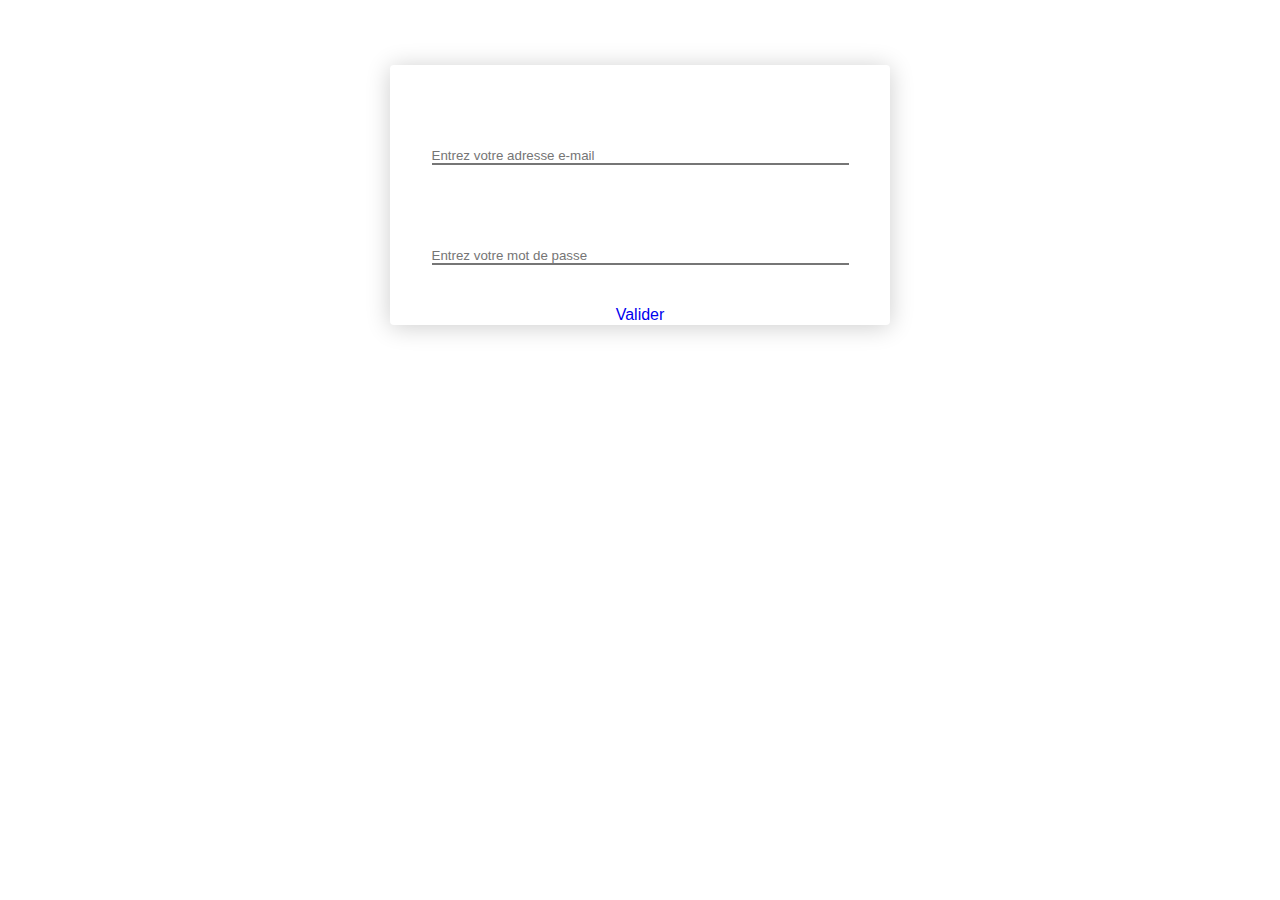
<file: loginpage.html>
<!DOCTYPE html>

<html>

<head>

    <link rel="stylesheet" href="src/loginpage.css">
    <link rel="stylesheet" href="src/navbar.css">
    

    <title>Page login</title>
    </head>

    <body>
        <div class="color-change-2">

        <div class="scale-up-top">

        <div class="logininput">
            

            <input id="login1" required type="text" required name="li5" size="50" placeholder="Entrez votre adresse e-mail">
            <br>
            <br>
            <br>
            <br>
            <br>
            <input id="login2" type="text" required name="li5" size="50" placeholder="Entrez votre mot de passe">
            <br>
            <br>
            <br>
            <a href="page1.html" button class="valider">Valider</button></a>
            
        </div>
        </div>
        
</body>
</html>
</div>
</div>
</file>
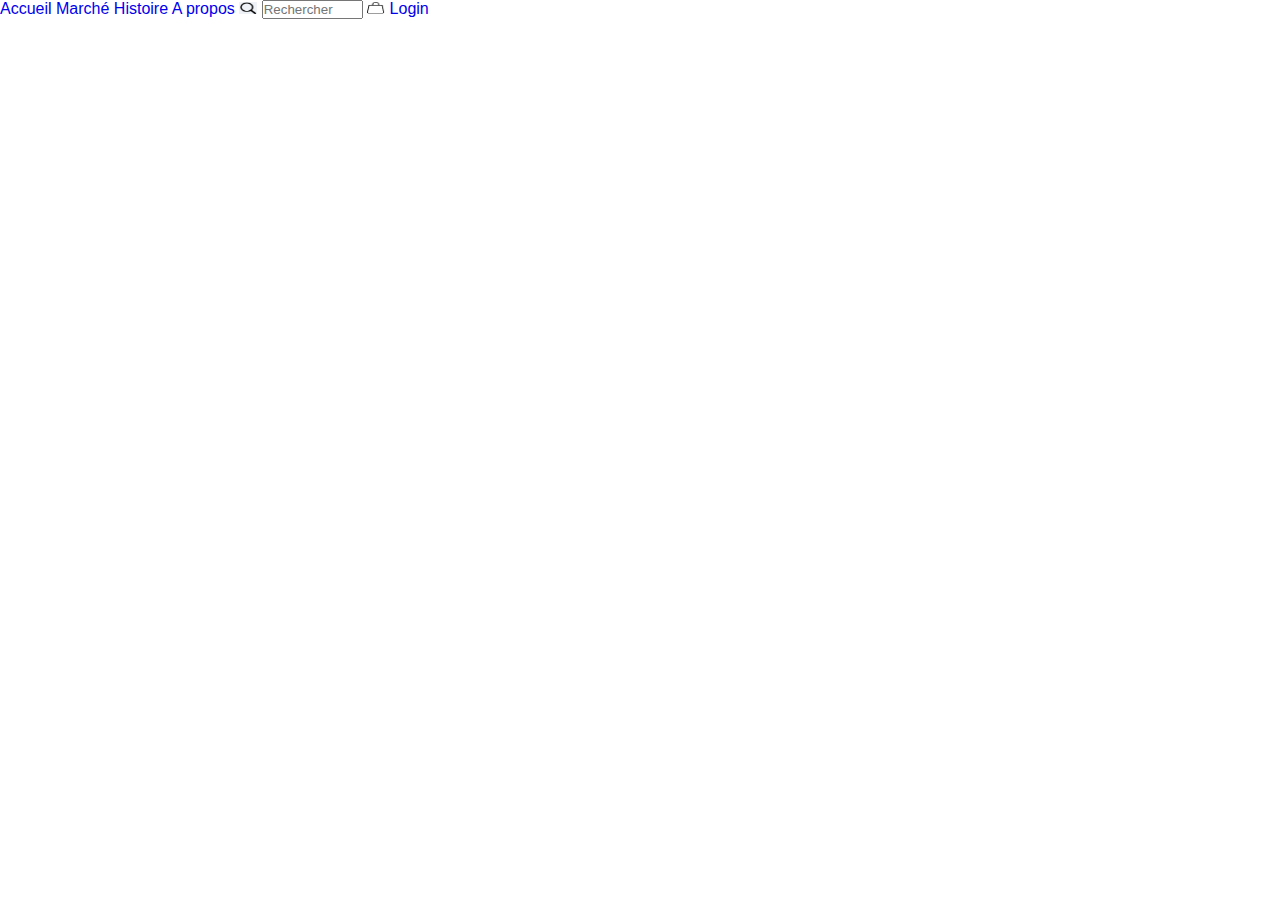
<file: navbar.html>
<!DOCTYPE html>

<html>

<head>

    <link rel="stylesheet" href="src/navbar.css">
    
   
    <title>NAVBAR</title>
    </head>

    <body>
<div class="swing-in-top-fwd">
    <div class="navbar">

        <a href="page2.html" span class="item-nav" li id="li1">Accueil</li></span>
        <a href="LIENPAGEMARCHE" span class="item-nav" li id="li2">Marché</li></a>
        <a href="LIENPAGEHISTOIRE" span class="item-nav" li id="li3">Histoire</li></a>
        <a href="LIENPAGEAPROPOS" span class="item-nav" li id="li4">A propos</li></a>
        <img class="loupe" img src="src/image/loupe.png.png" alt="Loupe" width="18" height="12"></li></a>
        <input id="li5" type="text" name="li5" size="10" placeholder="Rechercher"></li></a>
        <img id="vector" img src="src/image/Vector.png" alt="vector" width="18" height="12">
        <a href="loginpage.html" span class="item-nav" li id="li6">Login</li></a></span>
        <br>
       
        </div>
        </div>
</file>
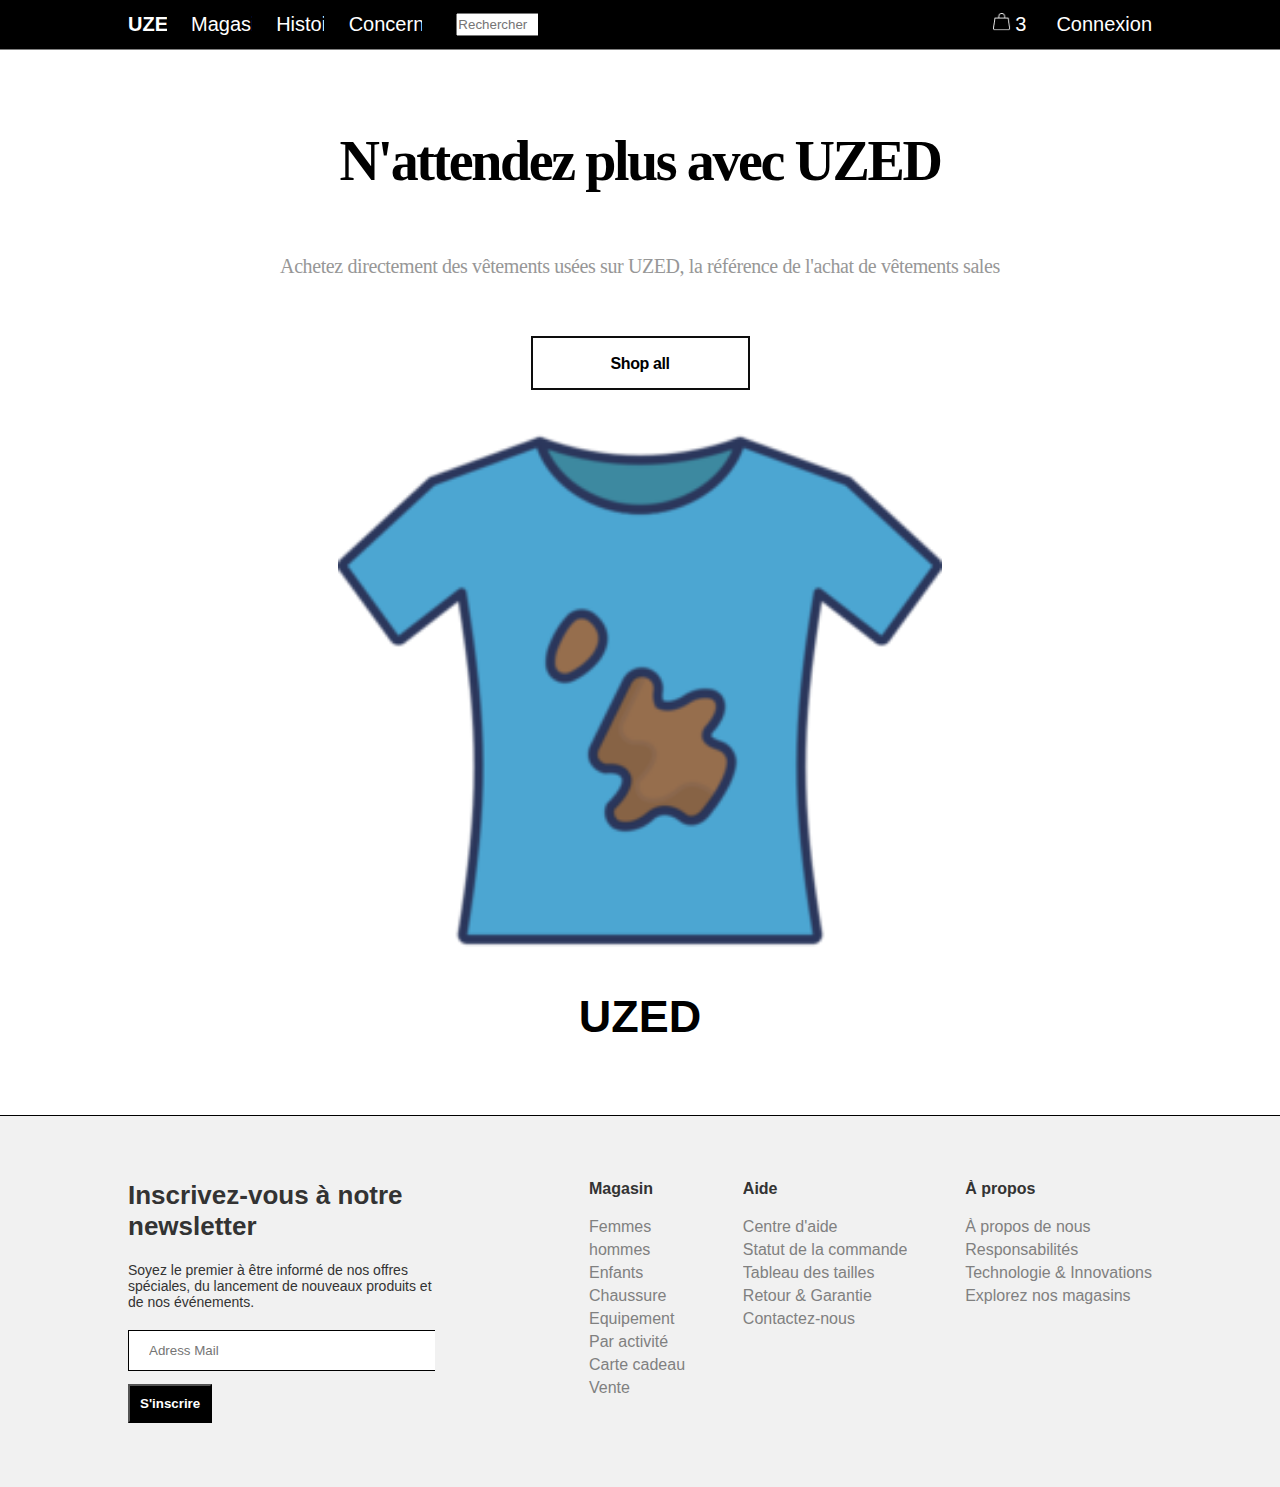
<file: page1.html>
<!DOCTYPE html>

<html>

<head>

    <meta charset="UTF-8">

    <link rel="shortcut icon" href="image/logo_uzed.ico">

    <link rel="stylesheet" href="src/navbar.css">
    <link rel="stylesheet" href="src/page1.css">
  
    <title>Uzed - Accueil</title>
    </head>

    <body> 
        <div class="anim1">
            <div class="nav">
    
                <div class="gauche">
                    <a href="" style="font-weight: bold;">UZED</a>
                    <a href="Page2/page2.html">Magasins</a>
                    <a href="histoire.html">Histoire</a>
                    <a href="https://www.linternaute.fr/dictionnaire/fr/definition/concernant/">Concernant</a>
                    <div class="ensembl1">
                        <img class="loupe" img src="image/Search2.png" alt="Loupe" width="18" height="18"></a>
                        <input class="recherche" type="search" name="" size="10" placeholder="Rechercher">
                    </div>
                </div>
        
                <div class="droite">
                    <div class="ensembl2">
                        <div>
                            <img id="vector" img src="image/Vector2.png" alt="vector" width="18" height="18">
                            <a href="Page4/Page_panier.html">3</a>
                        </div>
                        <a href="loginpage.html">Connexion</a>
                    </div>
    
                </div>
        
            </div>
        </div>

    <div class="tracking-in-expand">
            <h2 class="titre1">N'attendez plus avec UZED</h2>
           
            

            <div class="transtext">Achetez directement des vêtements usées sur UZED, la référence de l'achat de vêtements sales</div>
            </div>
            <div class="scale-in-center">
            <div class="boxglobal">
            <a href="Page2/page2.html" div class="box1">Shop all</div></a>
        </div>
        </div>
        </div>
    </div>
    
         
            <div class="anim1">
            <img class="vidimg" img src="src/image/icon.ico"></img>
           
            <div class="aa">
            <h2>UZED</h2>
        </div>
        </div>
        <br><br><br><br>

        <footer>
            <div class="contenu-footer">
                <div class="footer-newsletter">
                    <h3>Inscrivez-vous à notre newsletter</h3>
                    <p>Soyez le premier à être informé de nos offres spéciales, du lancement de nouveaux produits et de nos
                        événements.</p>
                    <label for="mail"></label>
                    <input class="mail" type="email" id="name" name="name" required minlength="4" size="60"placeholder="Adress Mail">
                    <button id="sign" type="submit"><a href="https://www.youtube.com/watch?v=Ux5cQbO_ybw&t=4s%22%3E">S'inscrire</a></button>
                </div>
                <div class="footer-shop">
                    <h3>Magasin</h3>
                    <ul class="liste-shop">
                        <li><a href="https://www.youtube.com/watch?v=dQw4w9WgXcQ">Femmes</a></li>
                        <li><a href="https://www.youtube.com/watch?v=dQw4w9WgXcQ">hommes</a></li>
                        <li><a href="https://www.youtube.com/watch?v=dQw4w9WgXcQ">Enfants</a></li>
                        <li><a href="https://www.youtube.com/watch?v=dQw4w9WgXcQ">Chaussure</a></li>
                        <li><a href="https://www.youtube.com/watch?v=dQw4w9WgXcQ">Equipement</a></li>
                        <li><a href="https://www.youtube.com/watch?v=dQw4w9WgXcQ">Par activité</a></li>
                        <li><a href="https://www.youtube.com/watch?v=dQw4w9WgXcQ">Carte cadeau</a></li>
                        <li><a href="https://www.youtube.com/watch?v=dQw4w9WgXcQ">Vente</a></li>
                    </ul>
                </div>
                <div class="footer-help">
                    <h3>Aide</h3>
                    <ul class="liste-help">
                        <li><a
                                href="https://cherry.img.pmdstatic.net/fit/https.3A.2F.2Fimg.2Eohmymag.2Ecom.2Fs3.2Ffromm.2Finsolite.2Fdefault_2019-10-08_cfb50d5a-bb57-4cbc-be5c-bd159070d3a7.2Ejpeg/1200x675/quality/80/saviez-vous-que-le-jeu-du-rond-provient-d-une-celebre-serie.jpg">Centre
                                d'aide</a></li>
                        <li><a
                                href="https://cherry.img.pmdstatic.net/fit/https.3A.2F.2Fimg.2Eohmymag.2Ecom.2Fs3.2Ffromm.2Finsolite.2Fdefault_2019-10-08_cfb50d5a-bb57-4cbc-be5c-bd159070d3a7.2Ejpeg/1200x675/quality/80/saviez-vous-que-le-jeu-du-rond-provient-d-une-celebre-serie.jpg">Statut
                                de la commande</a></li>
                        <li><a
                                href="https://cherry.img.pmdstatic.net/fit/https.3A.2F.2Fimg.2Eohmymag.2Ecom.2Fs3.2Ffromm.2Finsolite.2Fdefault_2019-10-08_cfb50d5a-bb57-4cbc-be5c-bd159070d3a7.2Ejpeg/1200x675/quality/80/saviez-vous-que-le-jeu-du-rond-provient-d-une-celebre-serie.jpg">Tableau
                                des tailles</a></li>
                        <li><a href="https://cherry.img.pmdstatic.net/fit/https.3A.2F.2Fimg.2Eohmymag.2Ecom.2Fs3.2Ffromm.2Finsolite.2Fdefault_2019-10-08_cfb50d5a-bb57-4cbc-be5c-bd159070d3a7.2Ejpeg/1200x675/quality/80/saviez-vous-que-le-jeu-du-rond-provient-d-une-celebre-serie.jpg">Retour
                                & Garantie</a></li>
                        <li><a
                                href="https://cherry.img.pmdstatic.net/fit/https.3A.2F.2Fimg.2Eohmymag.2Ecom.2Fs3.2Ffromm.2Finsolite.2Fdefault_2019-10-08_cfb50d5a-bb57-4cbc-be5c-bd159070d3a7.2Ejpeg/1200x675/quality/80/saviez-vous-que-le-jeu-du-rond-provient-d-une-celebre-serie.jpg">Contactez-nous</a>
                        </li>
                    </ul>
                </div>
                <div class="footer-about">
                    <h3>À propos</h3>
                    <ul class="liste-about">
                        <li><a href="https://www.youtube.com/watch?v=0xP--7b-RSY">À propos de nous</a></li>
                        <li><a href="https://www.youtube.com/watch?v=0xP--7b-RSY">Responsabilités</a></li>
                        <li><a href="https://www.youtube.com/watch?v=0xP--7b-RSY">Technologie & Innovations</a></li>
                        <li><a href="https://www.youtube.com/watch?v=0xP--7b-RSY">Explorez nos magasins</a></li>
                    </ul>
                </div>
            </div>
        </footer>
        
        
    
   
        
        
      
</body>
</html>
</file>
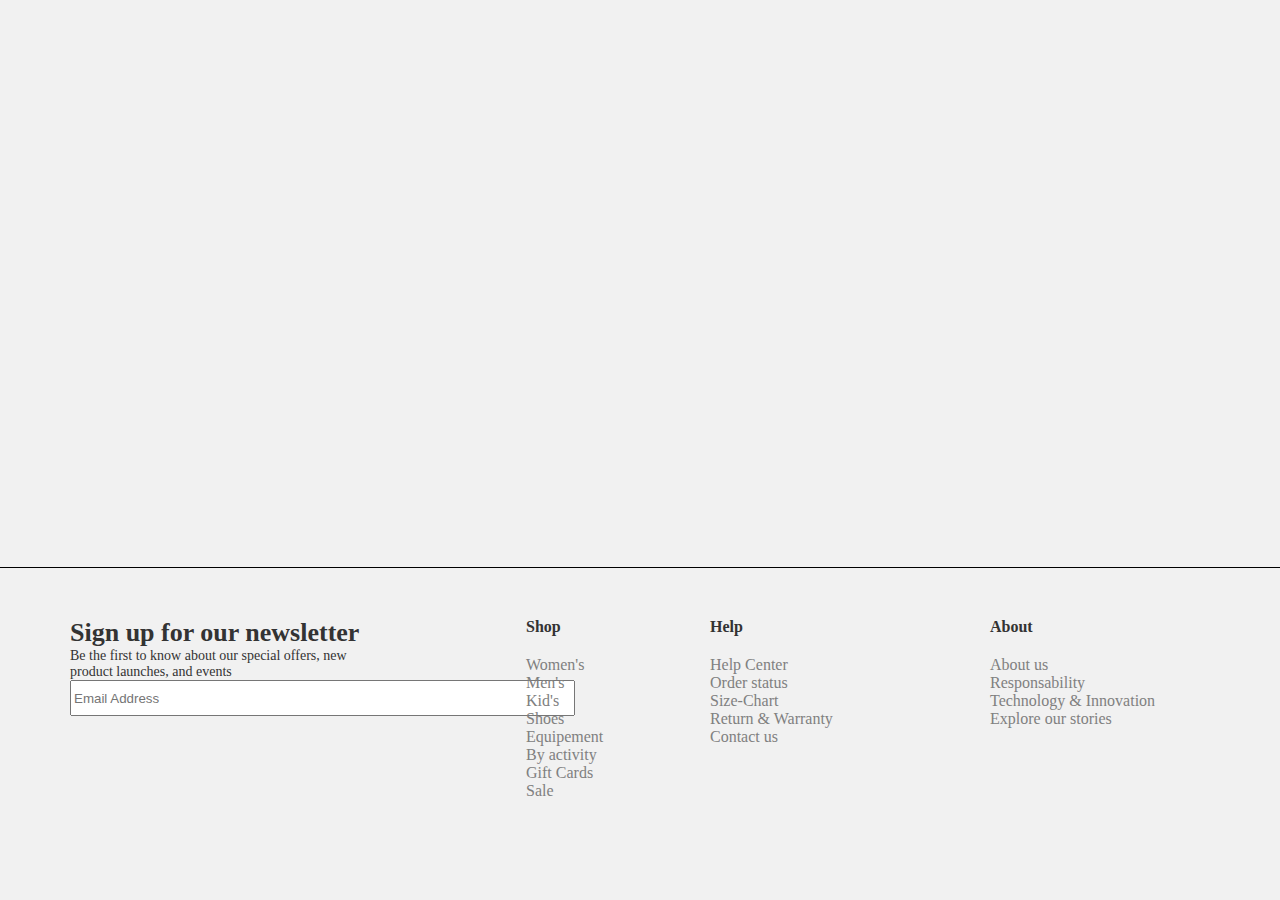
<file: Code footer/Uzed1.html>
<!DOCTYPE html>
<html lang="en">
<head>
    <meta charset="UTF-8">
    <meta http-equiv="X-UA-Compatible" content="IE=edge">
    <link rel="stylesheet" href="mes_styles.css">
    <meta name="viewport" content="width=device-width, initial-scale=1.0">
    <title>Uzed</title>
</head>
<body>
    <footer>
        <div class="contenu-footer">
            <div class="blo footer-newsletter">
                <h3>Sign up for our newsletter</h3>
                <p>Be the first to know about our special offers, new product launches, and events</p>
                <label for="mail"></label>
                <input class="mail" type="email" id="name" name="name" required minlength="4" size="60" placeholder="Email Address">
            </div>
            <div class="blo footer-shop">
                <h3>Shop</h3>
                <ul class="liste-shop">
                    <li><a href="#">Women's</a></li>
                    <li><a href="#">Men's</a></li>
                    <li><a href="#">Kid's</a></li>
                    <li><a href="#">Shoes</a></li>
                    <li><a href="#">Equipement</a></li>
                    <li><a href="#">By activity</a></li>
                    <li><a href="#">Gift Cards</a></li>
                    <li><a href="#">Sale</a></li>
                </ul>
            </div>
            <div class="blo footer-help">
                <h3>Help</h3>
                <ul class="liste-help">
                    <li><a href="#">Help Center</a></li>
                    <li><a href="#">Order status</a></li>
                    <li><a href="#">Size-Chart</a></li>
                    <li><a href="#">Return & Warranty</a></li>
                    <li><a href="#">Contact us</a></li>
                </ul>
            </div>
            <div class="blo footer-about">
                <h3>About</h3>
                <ul class="liste-about">
                    <li><a href="#">About us</a></li>
                    <li><a href="#">Responsability</a></li>
                    <li><a href="#">Technology & Innovation</a></li>
                    <li><a href="#">Explore our stories</a></li>
                </ul>
            </div>
        </div>
    </footer>
</body>
</html>
</file>
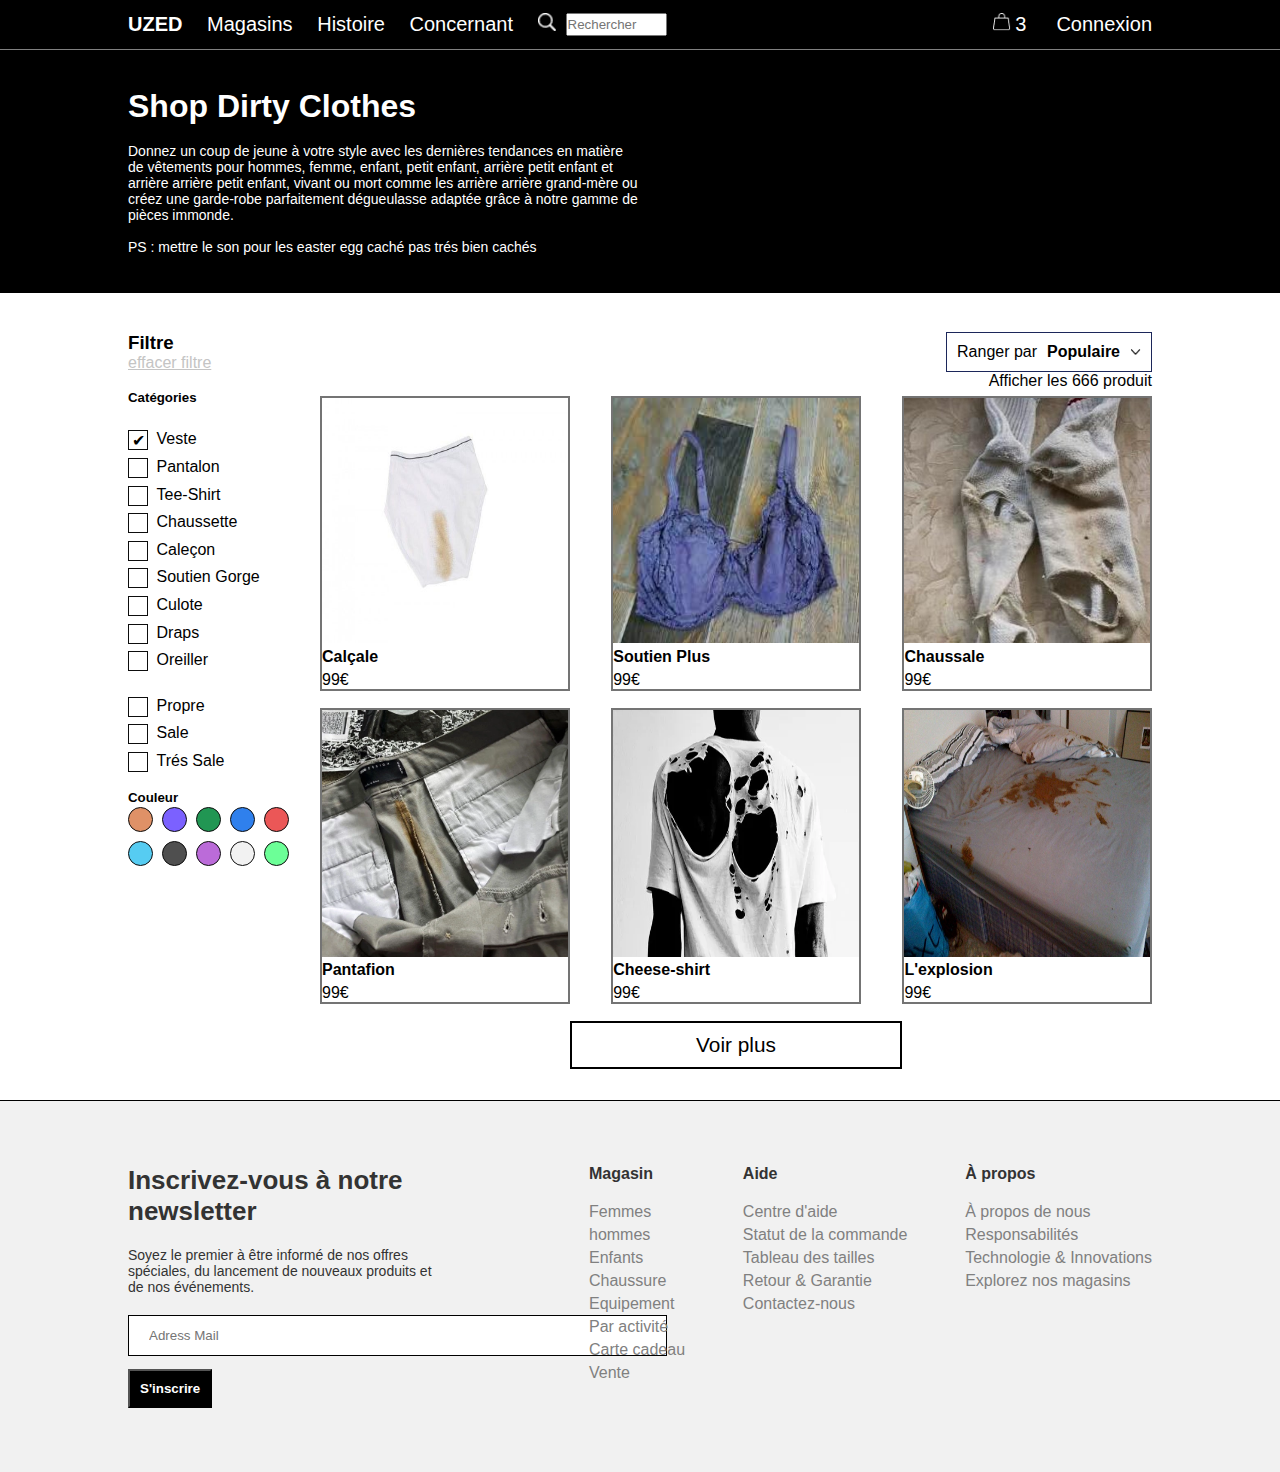
<file: Page2/page2.html>
<!DOCTYPE html>
<html lang="fr">

<head>
    <meta charset="UTF-8">
    <title>Uzed - Magasin </title>
    <link rel="stylesheet" href="page2.css">
    <link rel="shortcut icon" href="../image/logo_uzed.ico">
</head>

<body>

    <div class="anim1">
        <div class="nav">

            <div class="gauche">
                <a href="../page1.html" style="font-weight: bold;">UZED</a>
                <a href="../Page2/page2.html">Magasins</a>
                <a href="../histoire.html">Histoire</a>
                <a href="https://www.linternaute.fr/dictionnaire/fr/definition/concernant/">Concernant</a>
                <div class="ensembl1">
                    <img class="loupe" img src="../image/Search2.png" alt="Loupe" width="18" height="18"></a>
                    <input class="recherche" type="search" name="" size="10" placeholder="Rechercher">
                </div>
            </div>
    
            <div class="droite">
                <div class="ensembl2">
                    <div>
                        <img id="vector" img src="../image/Vector2.png" alt="vector" width="18" height="18">
                        <a href="../Page4/Page_panier.html">3</a>
                    </div>
                    <a href="../loginpage.html">Connexion</a>
                </div>

            </div>
    
        </div>
    </div>

    <div class="first">
        <h1>Shop Dirty Clothes</h1><br>
        <p class="paragraphe1">Donnez un coup de jeune à votre style avec les dernières tendances en matière de
            vêtements pour hommes, femme, enfant, petit enfant, arrière petit enfant et arrière arrière petit enfant,
            vivant ou mort comme les arrière arrière grand-mère ou créez une garde-robe parfaitement dégueulasse adaptée
            grâce à notre gamme de pièces immonde. <br><br> PS : mettre le son pour les easter egg caché pas trés bien cachés</p>
    </div>

    <div class="boite">

        <div class="filtre">

            <h3>Filtre</h3>
            <p class="par3">effacer filtre</p><br>

            <h5>Catégories</h5><br>

            <div class="checkbox">
                <div class="carre">
                    <p class="centrer">&#10004</p>
                </div>
                <p class="textcheckbox">Veste</p>
            </div>
            <div class="checkbox">
                <div class="carre"></div>
                <p class="textcheckbox">Pantalon</p>
            </div>
            <div class="checkbox">
                <div class="carre"></div>
                <p class="textcheckbox">Tee-Shirt</p>
            </div>
            <div class="checkbox">
                <div class="carre"></div>
                <p class="textcheckbox">Chaussette</p>
            </div>
            <div class="checkbox">
                <div class="carre"></div>
                <p class="textcheckbox">Caleçon</p>
            </div>
            <div class="checkbox">
                <div class="carre"></div>
                <p class="textcheckbox">Soutien Gorge</p>
            </div>
            <div class="checkbox">
                <div class="carre"></div>
                <p class="textcheckbox">Culote</p>
            </div>
            <div class="checkbox">
                <div class="carre"></div>
                <p class="textcheckbox">Draps</p>
            </div>
            <div class="checkbox">
                <div class="carre"></div>
                <p class="textcheckbox">Oreiller</p>
            </div><br>
            <div class="checkbox">
                <div class="carre"></div>
                <p class="textcheckbox">Propre</p>
            </div>
            <div class="checkbox">
                <div class="carre"></div>
                <p class="textcheckbox">Sale</p>
            </div>
            <div class="checkbox">
                <div class="carre"></div>
                <p class="textcheckbox">Trés Sale</p>
            </div><br>

            <h5>Couleur</h5>
            <div class="couleur">
                <div class="cercleOrange"></div>
                <div class="cercleViolet"></div>
                <div class="cercleVert"></div>
                <div class="cercleBleu"></div>
                <div class="cercleRouge"></div>
                <div class="cercleBleuClair"></div>
                <div class="cercleGris"></div>
                <div class="cercleRose"></div>
                <div class="cercleBlanc"></div>
                <div class="cercleVertClair"></div>
            </div>

        </div>

        <div class="ranger">
            <div class="ranger1">
                <p>Ranger par</p>
                <p class="gras">Populaire</p>
                <img src="../image/icons8-chevron-24.png" alt="" style="width: 11px; height: 12px; color: gray;">
            </div>
            <div class="ranger2">
                <p>Afficher les 666 produit</p>
            </div>
        </div>

        <div class="all">
            <div class="article">
                <img src="../image/calçale.jpg" alt="">
                <a href="https://sboukrim-iut90.github.io/E-Commerce-S1/Page3/Uzed.html">
                    <p class="gras">Calçale</p>
                    <p>99€</p>
                </a>
            </div>
            <div class="article">
                <img src="../image/soutienplus.jpeg" alt="">
                <a href="https://sboukrim-iut90.github.io/E-Commerce-S1/Page3/Uzed.html">
                    <p class="gras">Soutien Plus</p>
                    <p>99€</p>
                </a>
            </div>
            <div class="article">
                <img src="../image/chaussettesale.jpeg" alt="">
                <a href="https://sboukrim-iut90.github.io/E-Commerce-S1/Page3/Uzed.html">
                    <p class="gras">Chaussale</p>
                    <p>99€</p>
                </a>
            </div>
            <div class="article">
                <img src="../image/pantalondegeulasse.webp" alt="">
                <a href="https://sboukrim-iut90.github.io/E-Commerce-S1/Page3/Uzed.html">
                    <p class="gras">Pantafion</p>
                    <p>99€</p>
                </a>
            </div>
            <div class="article">
                <img src="../image/teeshirttroué.webp" alt="">
                <a href="https://sboukrim-iut90.github.io/E-Commerce-S1/Page3/Uzed.html">
                    <p class="gras">Cheese-shirt</p>
                    <p>99€</p>
                </a>
            </div>
            <div class="article">
                <img src="../image/litdegeulasse.png" alt="">
                <a href="https://sboukrim-iut90.github.io/E-Commerce-S1/Page3/Uzed.html">
                    <p class="gras">L'explosion</p>
                    <p>99€</p>
                </a>

            </div>

            <div class="more">
                <a href="https://youtu.be/JXeYoa2eWLc">
                    <p>Voir plus</p>
                </a>
            </div>
        </div>

    </div>


    <div class="boite2">

        <div class="etape1">

            <div class="gauche2">
                <h5>Filtre</h5>
                <p class="par3" style="padding-top: 10px;">Effacer filtre</p><br>
            </div>

            <div class="droite2">

                <div class="ranger4">
                    <div class="ranger5">
                        <p>Ranger par</p>
                        <p class="gras">Populaire</p>
                        <img src="../image/icons8-chevron-24.png" alt="" style="width: 11px; height: 12px; color: gray;">
                    </div>
                    <div class="ranger6">
                        <p >Afficher les 666 produit</p>
                    </div>
                </div>

            </div>

        </div>


        <h5 style="margin-bottom: 5%; padding-left:5%;">Catégories</h5>

        <div class="etape2">
            

            <div class="checkbox">
                <div class="carre">
                    <p class="centrer">&#10004</p>
                </div>
                <p class="textcheckbox">Veste</p>
            </div>

            <div class="checkbox">
                <div class="carre"></div>
                <p class="textcheckbox">Pantalon</p>
            </div>

            <div class="checkbox">
                <div class="carre"></div>
                <p class="textcheckbox">Tee-Shirt</p>
            </div>

            <div class="checkbox">
                <div class="carre"></div>
                <p class="textcheckbox">Chaussette</p>
            </div>

            <div class="checkbox">
                <div class="carre"></div>
                <p class="textcheckbox">Caleçon</p>
            </div>

            <div class="checkbox">
                <div class="carre"></div>
                <p class="textcheckbox">Soutien Gorge</p>
            </div>

            <div class="checkbox">
                <div class="carre"></div>
                <p class="textcheckbox">Culote</p>
            </div>

            <div class="checkbox">
                <div class="carre"></div>
                <p class="textcheckbox">Draps</p>
            </div>

            <div class="checkbox">
                <div class="carre"></div>
                <p class="textcheckbox">Oreiller</p>
            </div>

            <div class="checkbox">
                <div class="carre"></div>
                <p class="textcheckbox">Propre</p>
            </div>

            <div class="checkbox">
                <div class="carre"></div>
                <p class="textcheckbox">Sale</p>
            </div>

            <div class="checkbox">
                <div class="carre"></div>
                <p class="textcheckbox">Trés Sale</p>
            </div>

        </div>

        <div class="etape3">
            <h5>Couleur</h5>
            <div class="couleur">
                <div class="cercleOrange"></div>
                <div class="cercleViolet"></div>
                <div class="cercleVert"></div>
                <div class="cercleBleu"></div>
                <div class="cercleRouge"></div>
                <div class="cercleBleuClair"></div>
                <div class="cercleGris"></div>
                <div class="cercleRose"></div>
                <div class="cercleBlanc"></div>
                <div class="cercleVertClair"></div>
            </div>
        </div>

        <div class="etape4">

            <div class="all">
                <div class="article">
                    <img src="../image/calçale.jpg" alt="">
                    <a href="https://sboukrim-iut90.github.io/E-Commerce-S1/Page3/Uzed.html">
                        <p class="gras">Calçale</p>
                        <p>99€</p>
                    </a>
                </div>
                <div class="article">
                    <img src="../image/soutienplus.jpeg" alt="">
                    <a href="https://sboukrim-iut90.github.io/E-Commerce-S1/Page3/Uzed.html">
                        <p class="gras">Soutien Plus</p>
                        <p>99€</p>
                    </a>
                </div>
                <div class="article">
                    <img src="../image/chaussettesale.jpeg" alt="">
                    <a href="https://sboukrim-iut90.github.io/E-Commerce-S1/Page3/Uzed.html">
                        <p class="gras">Chaussale</p>
                        <p>99€</p>
                    </a>
                </div>
                <div class="article">
                    <img src="../image/pantalondegeulasse.webp" alt="">
                    <a href="https://sboukrim-iut90.github.io/E-Commerce-S1/Page3/Uzed.html">
                        <p class="gras">Pantafion</p>
                        <p>99€</p>
                    </a>
                </div>
                <div class="article">
                    <img src="../image/teeshirttroué.webp" alt="">
                    <a href="https://sboukrim-iut90.github.io/E-Commerce-S1/Page3/Uzed.html">
                        <p class="gras">Cheese-shirt</p>
                        <p>99€</p>
                    </a>
                </div>
                <div class="article">
                    <img src="../image/litdegeulasse.png" alt="">
                    <a href="https://sboukrim-iut90.github.io/E-Commerce-S1/Page3/Uzed.html">
                        <p class="gras">L'explosion</p>
                        <p>99€</p>
                    </a>
    
                </div>
    
                <div class="more">
                    <a href="https://youtu.be/JXeYoa2eWLc">
                        <p>Voir plus</p>
                    </a>
                </div>
            </div>
        </div>

    </div>


    <footer>
        <div class="contenu-footer">
            <div class="footer-newsletter">
                <h3>Inscrivez-vous à notre newsletter</h3>
                <p>Soyez le premier à être informé de nos offres spéciales, du lancement de nouveaux produits et de nos
                    événements.</p>
                <label for="mail"></label>
                <input class="mail" type="email" id="name" name="name" required minlength="4" size="60"placeholder="Adress Mail">
                <button id="sign" type="submit"><a href="https://www.youtube.com/watch?v=Ux5cQbO_ybw&t=4s%22%3E">S'inscrire</a></button>
            </div>
            <div class="footer-shop">
                <h3>Magasin</h3>
                <ul class="liste-shop">
                    <li><a href="https://www.youtube.com/watch?v=dQw4w9WgXcQ">Femmes</a></li>
                    <li><a href="https://www.youtube.com/watch?v=dQw4w9WgXcQ">hommes</a></li>
                    <li><a href="https://www.youtube.com/watch?v=dQw4w9WgXcQ">Enfants</a></li>
                    <li><a href="https://www.youtube.com/watch?v=dQw4w9WgXcQ">Chaussure</a></li>
                    <li><a href="https://www.youtube.com/watch?v=dQw4w9WgXcQ">Equipement</a></li>
                    <li><a href="https://www.youtube.com/watch?v=dQw4w9WgXcQ">Par activité</a></li>
                    <li><a href="https://www.youtube.com/watch?v=dQw4w9WgXcQ">Carte cadeau</a></li>
                    <li><a href="https://www.youtube.com/watch?v=dQw4w9WgXcQ">Vente</a></li>
                </ul>
            </div>
            <div class="footer-help">
                <h3>Aide</h3>
                <ul class="liste-help">
                    <li><a
                            href="https://cherry.img.pmdstatic.net/fit/https.3A.2F.2Fimg.2Eohmymag.2Ecom.2Fs3.2Ffromm.2Finsolite.2Fdefault_2019-10-08_cfb50d5a-bb57-4cbc-be5c-bd159070d3a7.2Ejpeg/1200x675/quality/80/saviez-vous-que-le-jeu-du-rond-provient-d-une-celebre-serie.jpg">Centre
                            d'aide</a></li>
                    <li><a
                            href="https://cherry.img.pmdstatic.net/fit/https.3A.2F.2Fimg.2Eohmymag.2Ecom.2Fs3.2Ffromm.2Finsolite.2Fdefault_2019-10-08_cfb50d5a-bb57-4cbc-be5c-bd159070d3a7.2Ejpeg/1200x675/quality/80/saviez-vous-que-le-jeu-du-rond-provient-d-une-celebre-serie.jpg">Statut
                            de la commande</a></li>
                    <li><a
                            href="https://cherry.img.pmdstatic.net/fit/https.3A.2F.2Fimg.2Eohmymag.2Ecom.2Fs3.2Ffromm.2Finsolite.2Fdefault_2019-10-08_cfb50d5a-bb57-4cbc-be5c-bd159070d3a7.2Ejpeg/1200x675/quality/80/saviez-vous-que-le-jeu-du-rond-provient-d-une-celebre-serie.jpg">Tableau
                            des tailles</a></li>
                    <li><a href="https://cherry.img.pmdstatic.net/fit/https.3A.2F.2Fimg.2Eohmymag.2Ecom.2Fs3.2Ffromm.2Finsolite.2Fdefault_2019-10-08_cfb50d5a-bb57-4cbc-be5c-bd159070d3a7.2Ejpeg/1200x675/quality/80/saviez-vous-que-le-jeu-du-rond-provient-d-une-celebre-serie.jpg">Retour
                            & Garantie</a></li>
                    <li><a
                            href="https://cherry.img.pmdstatic.net/fit/https.3A.2F.2Fimg.2Eohmymag.2Ecom.2Fs3.2Ffromm.2Finsolite.2Fdefault_2019-10-08_cfb50d5a-bb57-4cbc-be5c-bd159070d3a7.2Ejpeg/1200x675/quality/80/saviez-vous-que-le-jeu-du-rond-provient-d-une-celebre-serie.jpg">Contactez-nous</a>
                    </li>
                </ul>
            </div>
            <div class="footer-about">
                <h3>À propos</h3>
                <ul class="liste-about">
                    <li><a href="https://www.youtube.com/watch?v=0xP--7b-RSY">À propos de nous</a></li>
                    <li><a href="https://www.youtube.com/watch?v=0xP--7b-RSY">Responsabilités</a></li>
                    <li><a href="https://www.youtube.com/watch?v=0xP--7b-RSY">Technologie & Innovations</a></li>
                    <li><a href="https://www.youtube.com/watch?v=0xP--7b-RSY">Explorez nos magasins</a></li>
                </ul>
            </div>
        </div>
    </footer>
</body>

</html>
</file>
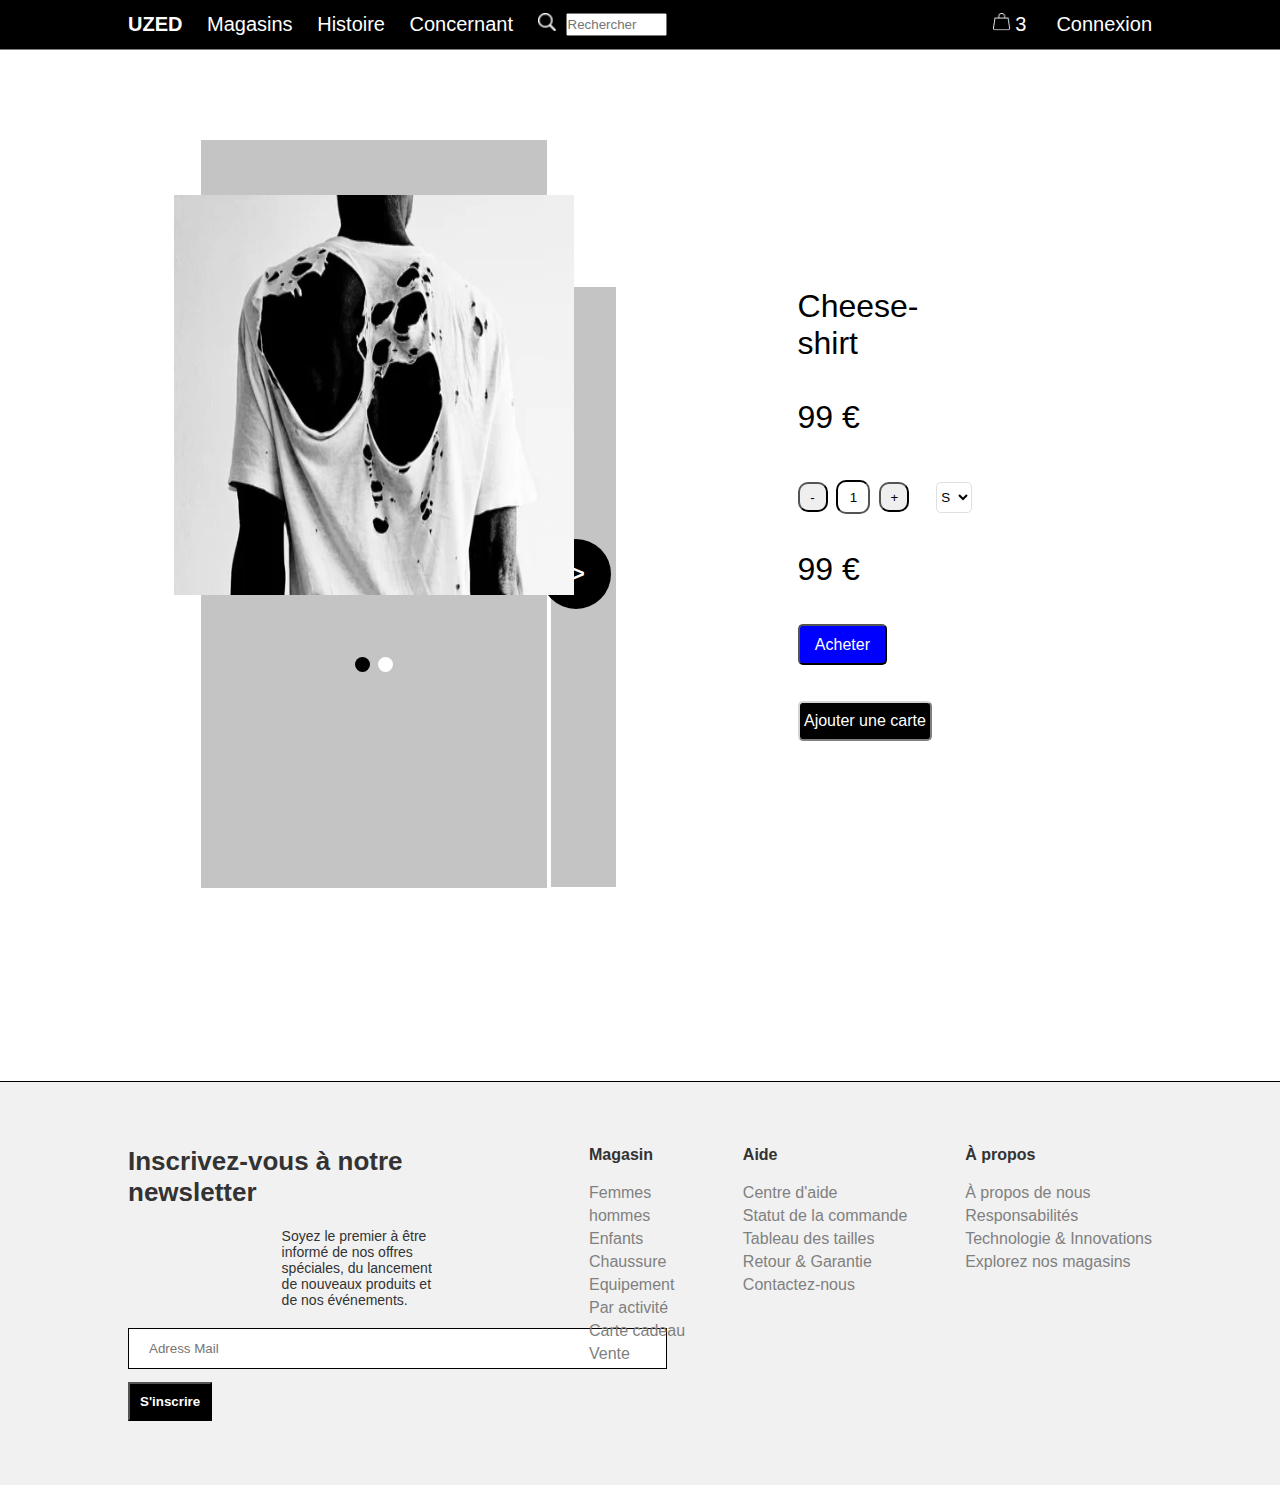
<file: Page3/Uzed.html>
<!DOCTYPE html>
<html lang="fr">
<head>
    <meta charset="UTF-8">
    <title>Uzed - Production</title>
    <link rel="stylesheet" href="Uzed.css">
    <link rel="shortcut icon" href="media/icon.ico">
<head>

<body>

  <!--- html nav bar --->

  <div class="anim1">
      <div class="nav">

          <div class="gauche">
              <a href="" style="font-weight: bold;">UZED</a>
              <a href="https://sboukrim-iut90.github.io/E-Commerce-S1/Page2/page2.html">Magasins</a>
              <a href="https://sboukrim-iut90.github.io/E-Commerce-S1/Page3/Uzed.html">Histoire</a>
              <a href="https://sboukrim-iut90.github.io/E-Commerce-S1/Page4/Page_panier.html">Concernant</a>
              <div class="ensembl1">
                  <img class="loupe" img src="media/Search2.png" alt="Loupe" width="18" height="18"></a>
                  <input class="recherche" type="search" name="" size="10" placeholder="Rechercher">
              </div>
          </div>

          <div class="droite">
              <div class="ensembl2">
                  <div>
                      <img id="vector" img src="media/Vector2.png" alt="vector" width="18" height="18">
                      <a href="">3</a>
                  </div>
                  <a href="https://sboukrim-iut90.github.io/E-Commerce-S1/loginpage.html">Connexion</a>
              </div>

          </div>

      </div>
  </div>

  <div class="cart"> <!-- Première partie du contenue -->

      <div class="slideshow-container"> <!-- Contenue des slides -->

        <div class="images container"> <!-- Position des images -->
          <div class="mySlides fade">
            <img src="media/teeshirttroué.webp" style="height: 400px; width:400px;">
          </div>
            <div class="mySlides fade">
              <img src="media/chaussettesale.jpeg">
            </div>
        </div>

</div><br>

      <div style="text-align:center"> <!-- Les points/repaires -->
        <span class="dot" onclick="currentSlide(1)"></span>
          <span class="dot" onclick="currentSlide(2)"></span>
      </div>

            <div class="block"> <!-- Deuxième partie du contenue -->
              <div class="bord"> <!-- Dernière partie du contenue -->

                <div class="container-text">
                    <p>
                      <td class="produit"> Cheese-shirt</td><br><br>
                      <td class="prix"> 99 €</td><br><br>

                        <td class="quantité">
                          <button class="qté-moins" id="1">-</button>
                          <input type="text" readonly placeholder="Unité prix" class="quantité" value="1">
                          <button class="qté-plus" id="1">+</button>

                          <audio id="myAudio">
                            <source src="media/AmongUs_Meme.mp3" type="audio/mpeg">
                          </audio>

                            <audio id="myAudio2">
                              <source src="media/Carte_GooglePlay.mp3" type="audio/mpeg">
                            </audio>

                        </td>

                          <select name="liste">
                            <option value="s">S</option>
                            <option value="m">M</option>
                            <option value="l">L</option>
                            <option value="xl">XL</option>
                            <option value="xl">XXL</option>
                            <option value="xl">XXXL</option>
                          </select><br><br>

                        <tr>
                          <td class="Total"> 99 €</td>
                          <br>
                        </tr>

                            <button class="acheter" onclick="playAudio()">Acheter</button>
                            <button class="carte" onclick="playAudio2()">Ajouter une carte</button>

                    </p>
                </div>

                <input type="submit" class="container valider" onclick="plusSlides(1)" value=">">

              </div>
            </div>
          </div>

          <footer>
              <div class="contenu-footer">
                  <div class="footer-newsletter">
                      <h3>Inscrivez-vous à notre newsletter</h3>
                      <p>Soyez le premier à être informé de nos offres spéciales, du lancement de nouveaux produits et de nos
                          événements.</p>
                      <label for="mail"></label>
                      <input class="mail" type="email" id="name" name="name" required minlength="4" size="60"placeholder="Adress Mail">
                      <button id="sign" type="submit"><a href="https://www.youtube.com/watch?v=Ux5cQbO_ybw&t=4s%22%3E">S'inscrire</a></button>
                  </div>
                  <div class="footer-shop">
                      <h3>Magasin</h3>
                      <ul class="liste-shop">
                          <li><a href="https://www.youtube.com/watch?v=dQw4w9WgXcQ">Femmes</a></li>
                          <li><a href="https://www.youtube.com/watch?v=dQw4w9WgXcQ">hommes</a></li>
                          <li><a href="https://www.youtube.com/watch?v=dQw4w9WgXcQ">Enfants</a></li>
                          <li><a href="https://www.youtube.com/watch?v=dQw4w9WgXcQ">Chaussure</a></li>
                          <li><a href="https://www.youtube.com/watch?v=dQw4w9WgXcQ">Equipement</a></li>
                          <li><a href="https://www.youtube.com/watch?v=dQw4w9WgXcQ">Par activité</a></li>
                          <li><a href="https://www.youtube.com/watch?v=dQw4w9WgXcQ">Carte cadeau</a></li>
                          <li><a href="https://www.youtube.com/watch?v=dQw4w9WgXcQ">Vente</a></li>
                      </ul>
                  </div>
                  <div class="footer-help">
                      <h3>Aide</h3>
                      <ul class="liste-help">
                          <li><a
                                  href="https://cherry.img.pmdstatic.net/fit/https.3A.2F.2Fimg.2Eohmymag.2Ecom.2Fs3.2Ffromm.2Finsolite.2Fdefault_2019-10-08_cfb50d5a-bb57-4cbc-be5c-bd159070d3a7.2Ejpeg/1200x675/quality/80/saviez-vous-que-le-jeu-du-rond-provient-d-une-celebre-serie.jpg">Centre
                                  d'aide</a></li>
                          <li><a
                                  href="https://cherry.img.pmdstatic.net/fit/https.3A.2F.2Fimg.2Eohmymag.2Ecom.2Fs3.2Ffromm.2Finsolite.2Fdefault_2019-10-08_cfb50d5a-bb57-4cbc-be5c-bd159070d3a7.2Ejpeg/1200x675/quality/80/saviez-vous-que-le-jeu-du-rond-provient-d-une-celebre-serie.jpg">Statut
                                  de la commande</a></li>
                          <li><a
                                  href="https://cherry.img.pmdstatic.net/fit/https.3A.2F.2Fimg.2Eohmymag.2Ecom.2Fs3.2Ffromm.2Finsolite.2Fdefault_2019-10-08_cfb50d5a-bb57-4cbc-be5c-bd159070d3a7.2Ejpeg/1200x675/quality/80/saviez-vous-que-le-jeu-du-rond-provient-d-une-celebre-serie.jpg">Tableau
                                  des tailles</a></li>
                          <li><a href="https://cherry.img.pmdstatic.net/fit/https.3A.2F.2Fimg.2Eohmymag.2Ecom.2Fs3.2Ffromm.2Finsolite.2Fdefault_2019-10-08_cfb50d5a-bb57-4cbc-be5c-bd159070d3a7.2Ejpeg/1200x675/quality/80/saviez-vous-que-le-jeu-du-rond-provient-d-une-celebre-serie.jpg">Retour
                                  & Garantie</a></li>
                          <li><a
                                  href="https://cherry.img.pmdstatic.net/fit/https.3A.2F.2Fimg.2Eohmymag.2Ecom.2Fs3.2Ffromm.2Finsolite.2Fdefault_2019-10-08_cfb50d5a-bb57-4cbc-be5c-bd159070d3a7.2Ejpeg/1200x675/quality/80/saviez-vous-que-le-jeu-du-rond-provient-d-une-celebre-serie.jpg">Contactez-nous</a>
                          </li>
                      </ul>
                  </div>
                  <div class="footer-about">
                      <h3>À propos</h3>
                      <ul class="liste-about">
                          <li><a href="https://www.youtube.com/watch?v=0xP--7b-RSY">À propos de nous</a></li>
                          <li><a href="https://www.youtube.com/watch?v=0xP--7b-RSY">Responsabilités</a></li>
                          <li><a href="https://www.youtube.com/watch?v=0xP--7b-RSY">Technologie & Innovations</a></li>
                          <li><a href="https://www.youtube.com/watch?v=0xP--7b-RSY">Explorez nos magasins</a></li>
                      </ul>
                  </div>
              </div>
          </footer>

      <script>
          var x = document.getElementById("myAudio");

          function playAudio() {
            x.play();
          }
          var y = document.getElementById("myAudio2");

          function playAudio2() {
            y.play();
          }
      </script>

<script src="js/panier.js"></script>
</body>
</html>
</file>
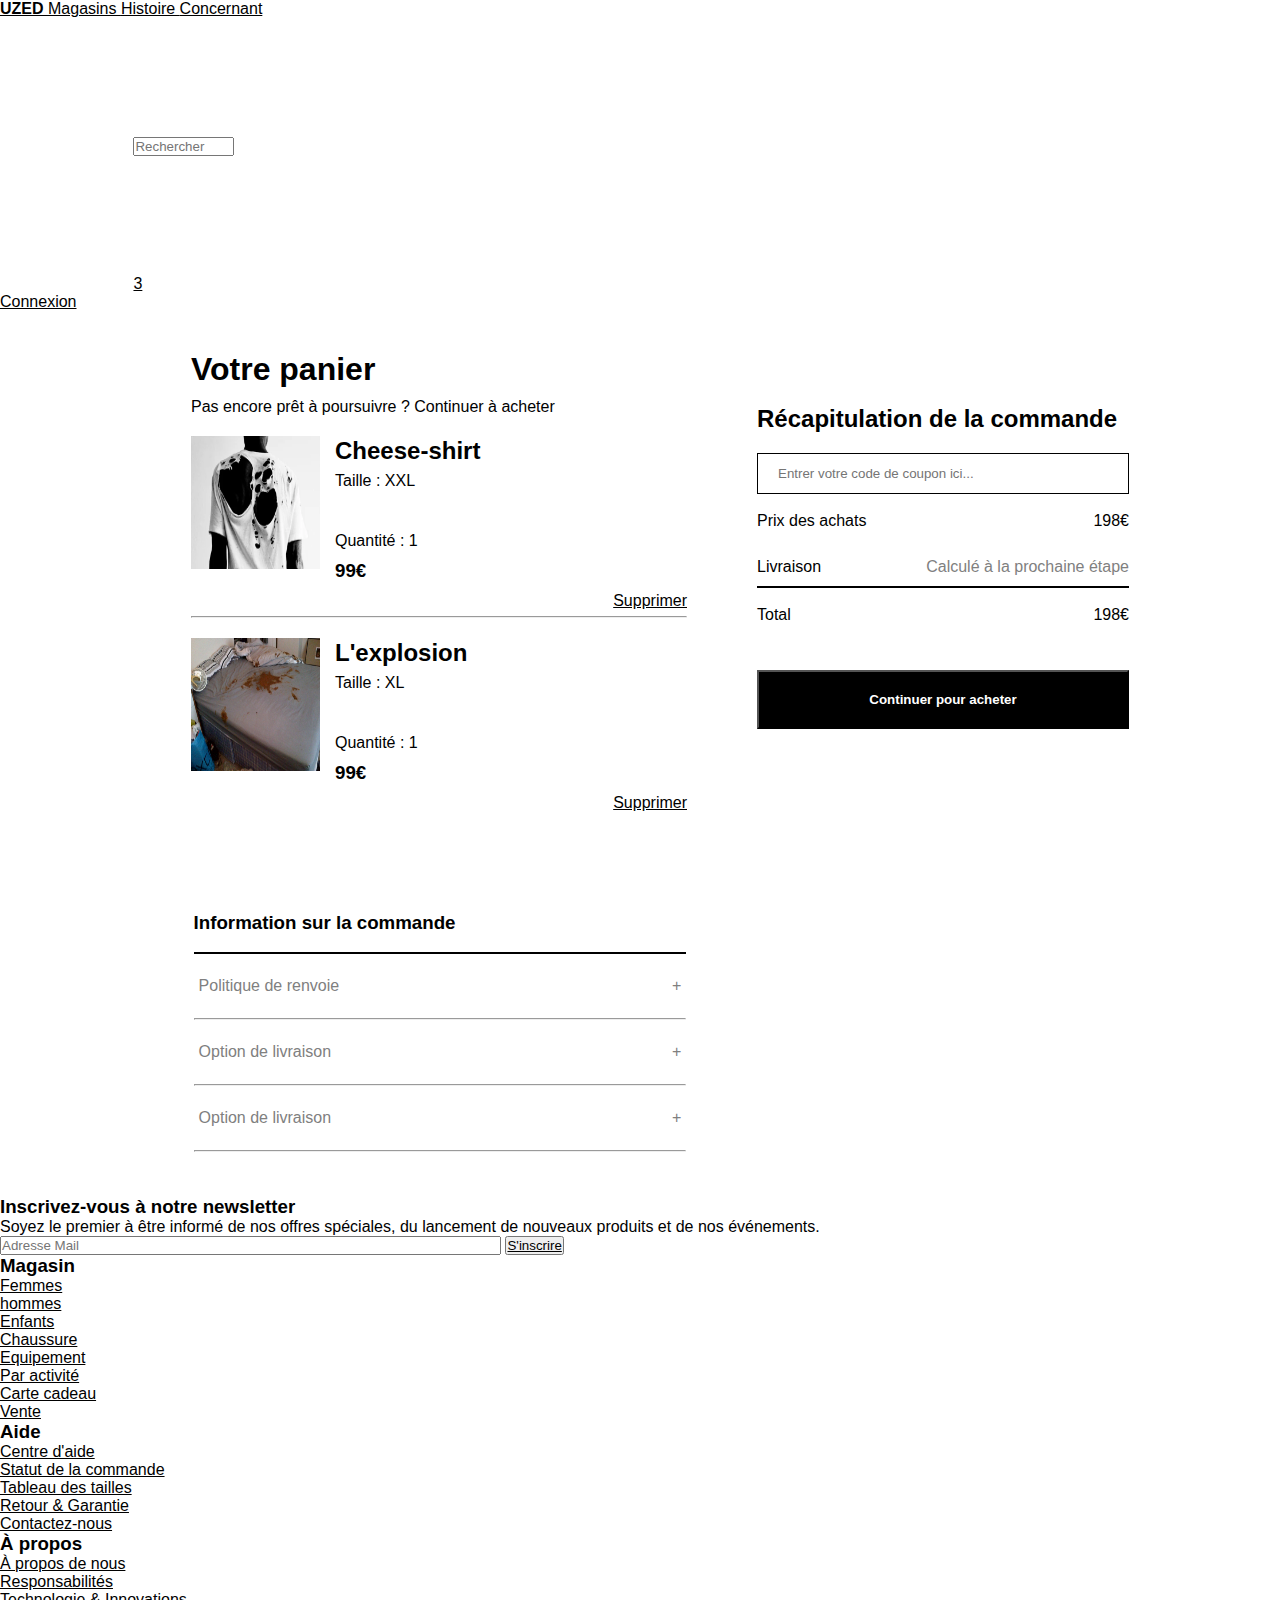
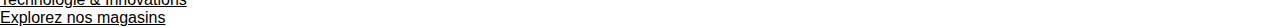
<file: Page4/Page_panier.html>
<!DOCTYPE html>
<html lang="fr">
<head>
    <meta charset="UTF-8">
    <link rel="stylesheet" href="style.css">
    <title> Uzed - Panier </title>
    <link rel="shortcut icon" href="../image/logo_uzed.ico">
</head>
<body>
    <div class="anim1">
        <div class="nav">

            <div class="gauche">
                <a href="../page1.html" style="font-weight: bold;"> UZED </a>
                <a href="../Page2/page2.html"> Magasins </a>
                <a href="../histoire.html"> Histoire </a>
                <a href="https://www.linternaute.fr/dictionnaire/fr/definition/concernant/"> Concernant </a>
                <div class="ensembl1">
                    <img class="loupe" img src="../image/Search2.png" alt="Loupe"></a>
                    <input class="recherche" type="search" name="" size="10" placeholder="Rechercher">
                </div>
            </div>
    
            <div class="droite">
                <div class="ensembl2">
                    <div>
                        <img id="vector" img src="../image/Vector2.png" alt="vector">
                        <a href="">3</a>
                    </div>
                    <a href="../loginpage.html">Connexion</a>
                </div>

            </div>
    
        </div>
    </div>

<main>
    <audio id="myAudio">
        <source src="../image/MarioDeath.mp3" type="audio/mpeg">
    </audio>
        <audio id="myAudio2">
            <source src="../image/CLICK_Nice.mp3" type="audio/mpeg">
        </audio>

    <div class="panier">
        <div class="achats">
            <h1> Votre panier </h1>
            <p id="texte"> Pas encore prêt à poursuivre ? Continuer à acheter </p>
                <div class="produits">
                    <div class="produit">
                            <img src="../image/teeshirttroué.webp" alt="teeshirttroué">
                        <div class="prod">
                            <h2> Cheese-shirt  </h2>
                            <p> Taille : XXL </p>
                            <br>
                            <p> Quantité : 1 </p>
                            <h3> 99€ </h3>
                            <div>
                                <a class="supp" href="#" onclick="playAudio()"> Supprimer </a>
                            </div>
                        </div>
                    </div>
                    <hr>
                    <div class="produit">
                        <img src="../image/litdegeulasse.png" alt="litdegueulasse">
                    <div class="prod">
                        <h2> L'explosion </h2>
                        <p> Taille : XL </p>
                        <br>
                        <p> Quantité : 1 </p>
                        <h3> 99€ </h3>
                        <div>
                            <a class="supp" href="#" onclick="playAudio()"> Supprimer </a>
                        </div>
                    </div>
                </div>
            </div>
        </div>
        

        <div class="checkout">
            <div>
                <br><br><br>
                <h2 id="titre"> Récapitulation de la commande </h2>
                <input type="text" placeholder="Entrer votre code de coupon ici..." id="texte">
    
                <div class="recap">
                    <p> Prix des achats </p>
                    <p> 198€ </p>
                </div>
                <div class="recap">
                    <p> Livraison </p>
                    <p style="color: grey;"> Calculé à la prochaine étape </p>
                </div>
                <hr style="border: 1px solid black;">
                <div class="recap">
                    <p> Total </p>
                    <p> 198€ </p>
                </div>
                <br><br>
                <button href="#" id="buy" type="submit" onclick="playAudio2()"> Continuer pour acheter </button> 
            </div>
        </div>
    </div>
    
    <div class="OrderInformation">
        <div class="contenu">
            <h3> Information sur la commande </h3>

            <br>
            <hr style="border: 1px solid black; ">
            <br>

            <div class="info" style="color: grey;">               
                <input type="checkbox" id="touch"> 
                <label for="touch"><span> Politique de renvoie </span></label>

                <div class="slide">
                    <p href="#"> Si vous souhaitez retourner ou échanger votre commande pour quelques raisons que ce soit, bah vous ne pouvez pas, tant pis pour vous. <br><br>
                        Une fois le produit acheté, il est définitivement à vous. En vous souhaitant une bonne journée de merde avec vos articles achetés dans notre magnifique magasins. </p>
                </div>
                
                <br>
                <hr>
                <br>
               
                <input type="checkbox" id="touch1">
                <label for="touch1"><span> Option de livraison </span></label> 

                <div class="slide">
                    <p href="#"> La livraison en France est offerte après 100€ d'achats.</p> 
                </div>

                <br>
                <hr>
                <br>
               
                <input type="checkbox" id="touch2"> 
                <label for="touch2"><span> Option de livraison </span></label>

                <div class="slide">
                    <p href="#"> Vos colis se feront livrer par les horaires des camions de poubelles de votre ville.</p> 
                </div>

                <br>
                <hr>
                <br>
            </div>
        </div>
    </div>
</main>

<footer>
    <div class="contenu-footer">
        <div class="footer-newsletter">
            <h3>Inscrivez-vous à notre newsletter</h3>
            <p>Soyez le premier à être informé de nos offres spéciales, du lancement de nouveaux produits et de nos
                événements.</p>
            <input class="mail" type="email" id="name" name="name" required minlength="4" size="60" placeholder="Adresse Mail">
            <button id="sign" type="submit"><a href="https://www.youtube.com/watch?v=Ux5cQbO_ybw&t=4s"> S'inscrire</a></button>
        </div>
        <div class="footer-shop">
            <h3>Magasin</h3>
            <ul class="liste-shop">
                <li><a href="https://www.youtube.com/watch?v=dQw4w9WgXcQ%22%3E">Femmes</a></li>
                <li><a href="https://www.youtube.com/watch?v=dQw4w9WgXcQ%22%3E">hommes</a></li>
                <li><a href="https://www.youtube.com/watch?v=dQw4w9WgXcQ%22%3E">Enfants</a></li>
                <li><a href="https://www.youtube.com/watch?v=dQw4w9WgXcQ%22%3E">Chaussure</a></li>
                <li><a href="https://www.youtube.com/watch?v=dQw4w9WgXcQ%22%3E">Equipement</a></li>
                <li><a href="https://www.youtube.com/watch?v=dQw4w9WgXcQ%22%3E">Par activité</a></li>
                <li><a href="https://www.youtube.com/watch?v=dQw4w9WgXcQ%22%3E">Carte cadeau</a></li>
                <li><a href="https://www.youtube.com/watch?v=dQw4w9WgXcQ%22%3E">Vente</a></li>
            </ul>
        </div>
        <div class="footer-help">
            <h3>Aide</h3>
            <ul class="liste-help">
                <li><a
                        href="https://cherry.img.pmdstatic.net/fit/https.3A.2F.2Fimg.2Eohmymag.2Ecom.2Fs3.2Ffromm.2Finsolite.2Fdefault_2019-10-08_cfb50d5a-bb57-4cbc-be5c-bd159070d3a7.2Ejpeg/1200x675/quality/80/saviez-vous-que-le-jeu-du-rond-provient-d-une-celebre-serie.jpg">Centre
                        d'aide</a></li>
                <li><a
                        href="https://cherry.img.pmdstatic.net/fit/https.3A.2F.2Fimg.2Eohmymag.2Ecom.2Fs3.2Ffromm.2Finsolite.2Fdefault_2019-10-08_cfb50d5a-bb57-4cbc-be5c-bd159070d3a7.2Ejpeg/1200x675/quality/80/saviez-vous-que-le-jeu-du-rond-provient-d-une-celebre-serie.jpg">Statut
                        de la commande</a></li>
                <li><a
                        href="https://cherry.img.pmdstatic.net/fit/https.3A.2F.2Fimg.2Eohmymag.2Ecom.2Fs3.2Ffromm.2Finsolite.2Fdefault_2019-10-08_cfb50d5a-bb57-4cbc-be5c-bd159070d3a7.2Ejpeg/1200x675/quality/80/saviez-vous-que-le-jeu-du-rond-provient-d-une-celebre-serie.jpg">Tableau
                        des tailles</a></li>
                <li><a
                        href="https://cherry.img.pmdstatic.net/fit/https.3A.2F.2Fimg.2Eohmymag.2Ecom.2Fs3.2Ffromm.2Finsolite.2Fdefault_2019-10-08_cfb50d5a-bb57-4cbc-be5c-bd159070d3a7.2Ejpeg/1200x675/quality/80/saviez-vous-que-le-jeu-du-rond-provient-d-une-celebre-serie.jpg">Retour
                        & Garantie</a></li>
                <li><a
                        href="https://cherry.img.pmdstatic.net/fit/https.3A.2F.2Fimg.2Eohmymag.2Ecom.2Fs3.2Ffromm.2Finsolite.2Fdefault_2019-10-08_cfb50d5a-bb57-4cbc-be5c-bd159070d3a7.2Ejpeg/1200x675/quality/80/saviez-vous-que-le-jeu-du-rond-provient-d-une-celebre-serie.jpg">Contactez-nous</a>
                </li>
            </ul>
        </div>
        <div class="footer-about">
            <h3>À propos</h3>
            <ul class="liste-about">
                <li><a href="https://www.youtube.com/watch?v=0xP--7b-RSY">À propos de nous</a></li>
                <li><a href="https://www.youtube.com/watch?v=0xP--7b-RSY">Responsabilités</a></li>
                <li><a href="https://www.youtube.com/watch?v=0xP--7b-RSY">Technologie & Innovations</a></li>
                <li><a href="https://www.youtube.com/watch?v=0xP--7b-RSY">Explorez nos magasins</a></li>
            </ul>
        </div>
    </div>
</footer>

<script>
    var x = document.getElementById("myAudio"); 
    
    function playAudio() { 
      x.play(); 
    }
    var y = document.getElementById("myAudio2");

    function playAudio2() { 
      y.play(); 
    } 
</script>

</body>
</html>
</file>
<file: src/loginpage.css>
* {
    overflow-x: hidden;
}

.logininput {
    font-family: 'Rubik', sans-serif;
    justify-content: center;
    text-align: center;
    line-height: 20px;
    box-shadow: 0 2px 25px rgba(0, 0, 0, 0.2);
   
    padding-top: 80px;
    border-radius: 4px;
    width: 500px;
    margin: 65px auto;
  
  
    
    
}





#login1 {
    justify-content: center;
    border-top: 0;
    border-right: 0;
    border-left: 0;
    
   
}

#login2 {
    justify-content: center;
    border-top: 0;
    border-right: 0;
    border-left: 0;
    
   
}

.scale-up-top {
	-webkit-animation: scale-up-top 0.4s cubic-bezier(0.390, 0.575, 0.565, 1.000) both;
	        animation: scale-up-top 0.4s cubic-bezier(0.390, 0.575, 0.565, 1.000) both;
}

@-webkit-keyframes scale-up-top {
  0% {
    -webkit-transform: scale(0.75);
            transform: scale(0.75);
    -webkit-transform-origin: 50% 0%;
            transform-origin: 50% 0%;
  }
  100% {
    -webkit-transform: scale(1);
            transform: scale(1);
    -webkit-transform-origin: 50% 0%;
            transform-origin: 50% 0%;
  }
}
@keyframes scale-up-top {
  0% {
    -webkit-transform: scale(0.75);
            transform: scale(0.75);
    -webkit-transform-origin: 50% 0%;
            transform-origin: 50% 0%;
  }
  100% {
    -webkit-transform: scale(1);
            transform: scale(1);
    -webkit-transform-origin: 50% 0%;
            transform-origin: 50% 0%;
  }
}

.color-change-2x {
	-webkit-animation: color-change-2x 2s linear infinite alternate both;
	        animation: color-change-2x 2s linear infinite alternate both;
}

@-webkit-keyframes color-change-2x {
        0% {
          background: white;
        }
        100% {
          background: #c4c2c5;
        }
      }
      @keyframes color-change-2x {
        0% {
          background: #c4c2c5;
        }
        100% {
          background: #c4c2c5;
        }
      }
</file>
<file: src/navbar.css>
@import url(https://fonts.googleapis.com/css?family=Montserrat);

* {
  
    margin: 0;
    padding: 0;
    text-decoration: none;
    font-family: sans-serif;
}


/** CSS nav bar**/

.nav{
    background-color: black;
    padding-left: 10%;
    padding-right: 10%;
    display: flex;
    justify-content: space-between;
    padding-top: 1%;
    padding-bottom: 1%;
    border-bottom: 1px solid gray;
}

.gauche a, .droite a{
    align-items: center;
    color: white;
    font-size: 20px;
}

.gauche{
    width: 40%;
    display: flex;
    flex-direction: row;
    gap: 6%;
}

.droite{
    width: 40%;
    display: flex;
    flex-direction: row;
    justify-content: flex-end;
    gap: 4%;
}

.gauche a:hover, .droite a:hover{
    color: #e72525;
    transition: color 0.5s;
}

.ensembl1{
    display: flex;
    gap: 10px;
}

.ensembl2{
    display: flex;
    justify-content: flex-end;
    gap: 30px;
}

.anim1{
    -webkit-animation: anim1 2s cubic-bezier(0.175, 0.885, 0.320, 1.275) both;
    animation: anim1 2s cubic-bezier(0.175, 0.885, 0.320, 1.275) both;
}

@-webkit-keyframes anim1 {
    0% {
      -webkit-transform: rotateX(-100deg);
              transform: rotateX(-100deg);
      -webkit-transform-origin: top;
              transform-origin: top;
      opacity: 0;
    }
    100% {
      -webkit-transform: rotateX(0deg);
              transform: rotateX(0deg);
      -webkit-transform-origin: top;
              transform-origin: top;
      opacity: 1;
    }
  }
  @keyframes anim1 {
    0% {
      -webkit-transform: rotateX(-100deg);
              transform: rotateX(-100deg);
      -webkit-transform-origin: top;
              transform-origin: top;
      opacity: 0;
    }
    100% {
      -webkit-transform: rotateX(0deg);
              transform: rotateX(0deg);
      -webkit-transform-origin: top;
              transform-origin: top;
      opacity: 1;
    }
  }
</file>
<file: src/page1.css>
* {
    overflow-x: hidden;
}

.titre1 {
    text-align: center;
    position: relative;

height: 62px;
padding-top: 80px;


/* Heading 02 */

font-family: 'Public Sans';
font-style: normal;
font-weight: 600px;
font-size: 56px;
line-height: 62px;
/* identical to box height, or 111% */


letter-spacing: -2.4px;

/* Text Primary */

color: #000000;
}

.transtext {
    text-align: center;


position: relative;
padding-top: 60px;


height: 84px;


/* Paragraph 01 */

font-family: 'Public Sans';
font-style: normal;
font-weight: 400px;
font-size: 20px;
line-height: 28px;
/* or 140% */

letter-spacing: -0.4px;

/* Text Secondary */

color: #979797;

mix-blend-mode: normal;

}

.box1 {
  color: black;
  
    position:relative;
    top: 15px;
}
.box1:hover{
  color: #e72525;
  transition: color 0.5s;
}
.boxglobal {
    position:relative;
    
    

    
    /* Button 03 */
    
    font-family: 'Public Sans';
    font-style: normal;
    font-weight: 600;
    font-size: 16px;
    line-height: 22px;
    margin: auto;
   
   
   
    width: 215px;
    height: 50px;
    justify-items: center;
    justify-content: center;
    margin-left:auto;
    margin-right:auto; 

    border: 1px solid;
    border-width: 2px;
    
    
    
    /* identical to box height, or 138% */
    
    text-align: center;
    letter-spacing: -0.4px;
    
    /* Primary */
    
    color: #0D0D0D;

}

.aa {
  text-align: center;
  font-size: 30px;
}

.vidimg {
    display: block;
    margin-left: auto; 
    margin-right: auto;
    width: 604px;
height: 601px;

}


.tracking-in-expand {
	-webkit-animation: tracking-in-expand 1.3s cubic-bezier(0.115, 0.410, 0.755, 1.000) both;
	        animation: tracking-in-expand 1.3s cubic-bezier(0.115, 0.410, 0.755, 1.000) both;
}

@-webkit-keyframes tracking-in-expand {
    0% {
      letter-spacing: -0.5em;
      opacity: 0;
    }
    40% {
      opacity: 0.6;
    }
    100% {
      opacity: 1;
    }
  }
  @keyframes tracking-in-expand {
    0% {
      letter-spacing: -0.5em;
      opacity: 0;
    }
    40% {
      opacity: 0.6;
    }
    100% {
      opacity: 1;
    }
  }
  

.scale-in-center {
	-webkit-animation: scale-in-center 0.5s cubic-bezier(0.250, 0.460, 0.450, 0.940) both;
	        animation: scale-in-center 0.5s cubic-bezier(0.250, 0.460, 0.450, 0.940) both;
}
@-webkit-keyframes scale-in-center {
    0% {
      -webkit-transform: scale(0.3);
              transform: scale(0.3);
      opacity: 1;
    }
    100% {
      -webkit-transform: scale(1);
              transform: scale(1);
      opacity: 1;
    }
  }
  @keyframes scale-in-center {
    0% {
      -webkit-transform: scale(0.3);
              transform: scale(0.3);
      opacity: 1;
    }
    100% {
      -webkit-transform: scale(1);
              transform: scale(1);
      opacity: 1;
    }
  }

footer {
    flex-shrink: 0;
    border-top: 1px solid #000;
    width: 100%;
    background: #f1f1f1;
    color: #333;
    bottom: 0;
    
}

.contenu-footer{
    padding-top: 5%;
    padding-bottom: 5%;
    width: 80%;
    display: flex;
    align-items:flex-start;
    justify-content: space-between;
    font-size: 20px;
    margin-left: 10%;
    margin-right: 10%;
}

.footer-newsletter{
    width: 30%;
}

.footer-shop h3,
.footer-help h3,
.footer-about h3{
    font-size: 16px;
    padding-bottom: 20px;
}

.footer-shop h3,
.footer-shop li{
    padding-left: 96px;
}

.footer-newsletter h3{
    font-size: 26px;
    padding-bottom: 20px;
}

.footer-newsletter p{
    font-size: 14px;
    padding-bottom: 20px;
}

.liste-shop,
.liste-help,
.liste-about{
    list-style-type: none;
    font-size: 16px;
    text-align: left;
    color: #333;
    text-decoration: none;
}

.liste-shop li,
.liste-help li,
.liste-about li{
    padding-bottom: 5px;
}

.liste-shop a,
.liste-help a,
.liste-about a{
    color: gray;
    text-decoration: none;
}

.mail{
    padding: 12px 20px;
    border: 0.5px solid black;
    box-sizing: border-box;
    margin-bottom   : 1em;
}

.footer-newsletter button{
    float:left;
    background-color: black;
    padding: 10px;
    text-align: center;
    font-weight: bold;
    cursor: pointer;
}

.footer-newsletter button a{
    color: #FFFF;
    text-decoration: none;
}

.scale-up-center3 {
	-webkit-animation: scale-up-center 0.4s cubic-bezier(0.390, 0.575, 0.565, 1.000) both;
	        animation: scale-up-center 0.4s cubic-bezier(0.390, 0.575, 0.565, 1.000) both;
}

@-webkit-keyframes scale-up-center3 {
  0% {
    -webkit-transform: scale(0.5);
            transform: scale(0.5);
  }
  100% {
    -webkit-transform: scale(1);
            transform: scale(1);
  }
}
@keyframes scale-up-center3 {
  0% {
    -webkit-transform: scale(0.5);
            transform: scale(0.5);
  }
  100% {
    -webkit-transform: scale(1);
            transform: scale(1);
  }
}
</file>
<file: Code footer/mes_styles.css>
*{
    margin: 0;
}

body{
    background: #f1f1f1;
    height: 100vh;
    display: flex;
    flex-direction: column;
}


footer {
    position: absolute;
    flex-shrink: 0;
    border-top: 1px solid #000;
    width: 100%;
    background: #f1f1f1;
    color: #333;
    bottom: 0;
}

.contenu-footer{
    width: 1200px;
    margin: 0 auto;
    display: flex;
    justify-content: center;
    align-items: flex-start;
    font-size: 20px;
    padding: 50px 0 100px;
}

.blo{
    width: 25%;
    margin: 0 30px;
}

.footer-shop h3,
.footer-help h3,
.footer-about h3{
    font-size: 16px;
    padding-bottom: 20px;
}

.footer-shop h3,
.footer-shop li{
    padding-left: 96px;
}

.footer-newsletter h3{
    font-size: 26px;
}

.footer-newsletter p{
    font-size: 14px;
}

.liste-shop,
.liste-help,
.liste-about{
    list-style-type: none;
    font-size: 16px;
    text-align: left;
    margin-left: -2.5em;
    color: #333;
    text-decoration: none;
}

.liste-shop a,
.liste-help a,
.liste-about a{
    color: gray;
    text-decoration: none;
}

.mail{
    height: 30px;
    margin-bottom: 2em;
}
</file>
<file: Page2/page2.css>
* {
    padding: 0;
    margin: 0;
    box-sizing: border-box;
    list-style: none;
    text-decoration: none;
    font-family: sans-serif;
}

a{
    text-decoration: none;
    color: black;
}

.first {
    width: 100%;
    position: relative;
    padding-top: 3%;
    padding-bottom: 3%;
    background-color: black;
}

h1,
.paragraphe1 {
    margin-left: 10%;
    color: white;
    padding-right: 50%;
}

.paragraphe1 {
    font-size: 14px;
}

.boite {
    display: flex;
    padding-left: 10%;
    margin-top: 3%;
    padding-right: 10%;
}

.filtre {
    position: absolute;
    justify-content:flex-start;
}

.par3 {
    color: #C4C4C4;
    text-decoration-line: underline;
    cursor: pointer;
}

.par3:active{
    font-weight: bold;
}

.carre {
    width: 20px;
    height: 20px;
    border: 1px solid #0D0D0D;
    position: absolute;
}

.checkbox {
    height: 20px;
    width: 190px;
}

.checkbox:active{
    font-weight: bold;
}

.checkbox:active > .carre{
    border: 2px solid black;
}

.textcheckbox {
    margin-top: 4%;
    height: 20px;
    margin-left: 15%;
    top: 50%;
}

.couleur {
    padding-top: 1%;
    width: 161px;
    display: flex;
    flex-direction: row;
    flex-wrap: wrap;
    gap: 9px;
}

.cercleOrange {
    width: 25px;
    height: 25px;
    border-radius: 12.5px;
    background: #DF9167;
    border: 1px solid #0D0D0D;
}

.cercleViolet {
    width: 25px;
    height: 25px;
    border-radius: 12.5px;
    background: #7B61FF;
    border: 1px solid #0D0D0D;
}

.cercleVert {
    width: 25px;
    height: 25px;
    border-radius: 12.5px;
    background: #219653;
    border: 1px solid #0D0D0D;
}

.cercleBleu {
    width: 25px;
    height: 25px;
    border-radius: 12.5px;
    background: #2F80ED;
    border: 1px solid #0D0D0D;
}

.cercleRouge {
    width: 25px;
    height: 25px;
    border-radius: 12.5px;
    background: #EB5757;
    border: 1px solid #0D0D0D;
}

.cercleBleuClair {
    width: 25px;
    height: 25px;
    border-radius: 12.5px;
    background: #56CCF2;
    border: 1px solid #0D0D0D;
}

.cercleGris {
    width: 25px;
    height: 25px;
    border-radius: 12.5px;
    background: #4F4F4F;
    border: 1px solid #0D0D0D;
}

.cercleRose {
    width: 25px;
    height: 25px;
    border-radius: 12.5px;
    background: #BB6BD9;
    border: 1px solid #0D0D0D;
}

.cercleBlanc {
    width: 25px;
    height: 25px;
    border-radius: 12.5px;
    background: #F2F2F2;
    border: 1px solid #0D0D0D;
}

.cercleVertClair {
    width: 25px;
    height: 25px;
    border-radius: 12.5px;
    background: #6CFF97;
    border: 1px solid #0D0D0D;


}

.gras{
    font-weight: bold;
}

.ranger{
    display: flex;
    flex-direction: column;
    position: absolute;
    right: 10%;
}

.ranger2{
    padding-top: 10px;
    display: flex;
    justify-content: flex-end;
}

.ranger1{
    display: flex;
    gap: 10px;
    align-items: center;
    border: 1px solid #1C275A;
    padding: 10px 10px 10px 10px;
}

.all{
    position: absolute;
    display: flex;
    flex-wrap: wrap;
    right: 10%;
    width: 65%;
    margin-top: 5%;
    box-sizing: border-box;
    justify-content: space-between;
}

.article{
    display: flex;
    flex-direction: column;
    border: 2px solid rgb(116, 116, 116);
    width: 30%;
    margin-bottom: 2%;
}

.article img{
    width: 100%;
    height: 100%;
}

.article p{
    padding-top: 2%;
}

.more{
    display: flex;
    justify-content: center;
    font-size: 130%;
    border: 2px solid black;
    width: 40%;
    padding-top: 10px;
    padding-bottom: 10px;
    justify-content: center;
    margin-left: 30%;
    margin-bottom: 2%;
}

.centrer{
    display: flex;
    justify-content: center;
}

.histoire{
    background-color: rgb(77, 77, 77);
    width: 100%;
    height: 100%;
    display: flex;
    justify-content: center;
    padding-top: 21%;
    padding-bottom: 23%;
}

.histoire a{
    color: rgb(255, 46, 46);
    font-size: 950%;
}

/******************************************************************** boite 2 ********************************************************************/
.boite2{
    display: none;
}



/******************************************************************** footer ********************************************************************/

footer {
    flex-shrink: 0;
    border-top: 1px solid #000;
    width: 100%;
    background: #f1f1f1;
    color: #333;
    bottom: 0;
    margin-top: 60vw;
}

.contenu-footer{
    padding-top: 5%;
    padding-bottom: 5%;
    width: 80%;
    display: flex;
    align-items:flex-start;
    justify-content: space-between;
    font-size: 20px;
    margin-left: 10%;
    margin-right: 10%;
}

.footer-newsletter{
    width: 30%;
}

.footer-shop h3,
.footer-help h3,
.footer-about h3{
    font-size: 16px;
    padding-bottom: 20px;
}

.footer-shop h3,
.footer-shop li{
    padding-left: 96px;
}

.footer-newsletter h3{
    font-size: 26px;
    padding-bottom: 20px;
}

.footer-newsletter p{
    font-size: 14px;
    padding-bottom: 20px;
}

.liste-shop,
.liste-help,
.liste-about{
    list-style-type: none;
    font-size: 16px;
    text-align: left;
    color: #333;
    text-decoration: none;
}

.liste-shop li,
.liste-help li,
.liste-about li{
    padding-bottom: 5px;
}

.liste-shop a,
.liste-help a,
.liste-about a{
    color: gray;
    text-decoration: none;
}

.mail{
    padding: 12px 20px;
    border: 0.5px solid black;
    box-sizing: border-box;
    margin-bottom   : 1em;
}

.footer-newsletter button{
    float:left;
    background-color: black;
    padding: 10px;
    text-align: center;
    font-weight: bold;
    cursor: pointer;
}

.footer-newsletter button a{
    color: #FFFF;
    text-decoration: none;
}

/******************************************************************** Nav Bar ********************************************************************/

.nav{
    background-color: black;
    padding-left: 10%;
    padding-right: 10%;
    display: flex;
    justify-content: space-between;
    padding-top: 1%;
    padding-bottom: 1%;
    border-bottom: 1px solid gray;
}

.gauche a, .droite a{
    align-items: center;
    color: white;
    font-size: 20px;
}

.gauche{
    width: 40%;
    display: flex;
    flex-direction: row;
    gap: 6%;
}

.droite{
    width: 40%;
    display: flex;
    flex-direction: row;
    justify-content: flex-end;
    gap: 4%;
}

.gauche a:hover, .droite a:hover{
    color: #e72525;
    transition: color 0.5s;
}

.ensembl1{
    display: flex;
    gap: 10px;
}

.ensembl2{
    display: flex;
    justify-content: flex-end;
    gap: 30px;
}

.anim1{
    -webkit-animation: anim1 2s cubic-bezier(0.175, 0.885, 0.320, 1.275) both;
    animation: anim1 2s cubic-bezier(0.175, 0.885, 0.320, 1.275) both;
}

@-webkit-keyframes anim1 {
    0% {
      -webkit-transform: rotateX(-100deg);
              transform: rotateX(-100deg);
      -webkit-transform-origin: top;
              transform-origin: top;
      opacity: 0;
    }
    100% {
      -webkit-transform: rotateX(0deg);
              transform: rotateX(0deg);
      -webkit-transform-origin: top;
              transform-origin: top;
      opacity: 1;
    }
  }
  @keyframes anim1 {
    0% {
      -webkit-transform: rotateX(-100deg);
              transform: rotateX(-100deg);
      -webkit-transform-origin: top;
              transform-origin: top;
      opacity: 0;
    }
    100% {
      -webkit-transform: rotateX(0deg);
              transform: rotateX(0deg);
      -webkit-transform-origin: top;
              transform-origin: top;
      opacity: 1;
    }
  }


@media screen and (max-width: 1300px){
    .ranger2{
        padding-top: 10px;
        display: flex;
        justify-content: flex-end;
        padding-top: 0px;
    }
}

@media screen and (max-width: 1100px){
    .first {
        background-color: white;
        padding-bottom: 50px;
    }
    
    h1,
    .paragraphe1 {
        display: flex;
        justify-content: center;
        color: black;
        margin: 0 0 0 0;
        padding: 0 5% 0 5%;
    }
    
    .paragraphe1 {
        color: #999999;
        font-size: 18px;
    }

/******************************************************************** boite 1 ********************************************************************/

    .boite{
        display: none;
    }
    
/******************************************************************** boite 2 ********************************************************************/

    .boite2{
        display: contents;
    }

    .etape1{
        display: flex;
        justify-content: space-between;
        margin-bottom: 5%;
    }

    .gauche2{
        padding-left: 5%;
    }

    .droite2{
        display: flex;
        justify-content: flex-end;
        padding-right: 5%;
    }

    .ranger4{
        display: flex;
        flex-direction: column;
        position: relative;
    }
    
    .ranger6{
        padding-top: 10px;
        display: flex;
        justify-content: flex-end;
    }
    
    .ranger5{
        display: flex;
        gap: 10px;
        align-items: center;
        border: 1px solid #1C275A;
        padding: 10px 10px 10px 10px;
    }

    .etape2{
        padding-left: 5%;
        padding-right: 5%;
        display: flex;
        flex-wrap: wrap;
    }

    .carre {
        width: 20px;
        height: 20px;
        border: 1px solid #0D0D0D;
        position: relative;
    }
    
    .checkbox {
        display: flex;
        width:33%;
        padding-bottom: 30px;
    }
    
    .checkbox:active{
        font-weight: bold;
    }
    
    .checkbox:active > .carre{
        border: 2px solid black;
    }
    
    .textcheckbox {
        font-size: 13px;
    }

    .couleur {
        padding-top: 10px;
        width: 100%;
        display: flex;
        flex-direction: row;
        flex-wrap: wrap;
        gap: 9px;
    }

    .etape3{
        padding-left: 5%;
        padding-right: 5%;
        margin-top: 5%;
    }

    .etape4{
        margin-left: 5%;
        padding-right: 5%;
        margin-top: 10%;
    }

    .all{
        position: relative;
        display: flex;
        flex-direction:row;
        flex-wrap:wrap;
        left: 10%;
        right: 10%;
        width: 80%;
        margin-top: 5%;
        box-sizing: border-box;
        justify-content: space-between;
    }
    
    .article{
        display: flex;
        flex-direction: column;
        border: 2px solid rgb(116, 116, 116);
        width: 90%;
        margin-bottom: 8%;
    }

    .more{
        display: flex;
        justify-content: center;
        font-size: 130%;
        border: 2px solid black;
        width: 90%;
        padding-top: 10px;
        padding-bottom: 10px;
        justify-content: center;
        margin-left: 0;
        margin-bottom: 20%;
    }

    footer{
        margin-top: 0;
    }
}

@media screen and (max-width: 500px){
    .all{
        position: relative;
        display: flex;
        flex-direction: column;
        left: 5%;
        right: 5%;
        width: 100%;
        margin-top: 5%;
        box-sizing: border-box;
        justify-content: space-between;
    }
}
</file>
<file: Page3/Uzed.css>
.container {
  display: flex;
  justify-content: center;
}


/****************************** Responsive ******************************/

@media screen and (max-width: 900px){

    .cart{
      display: flex;
      flex-direction: column;
      align-items: flex-start;
      margin: 0;
      width: 33.33%;
    }

    .bord{
      display: flex;
      flex-direction: column;
      align-items: flex-start;
      margin: 0;
      width: 50%;
    }

    .container{
        display: flex;
        flex-direction: column;
        align-items: flex-end;
        margin: 0;
        width: 77.77%;
    }

    p{
        display: flex;
        flex-direction: column;
        align-items: flex-end;
        margin: 0;
        width: 50%;
    }
}


/****************************** Navbar ******************************/

@import url(https://fonts.googleapis.com/css?family=Montserrat);

* {
    margin: 0;
    padding: 0;
    text-decoration: none;
    font-family: sans-serif;
}

.nav{
    background-color: black;
    padding-left: 10%;
    padding-right: 10%;
    display: flex;
    justify-content: space-between;
    padding-top: 1%;
    padding-bottom: 1%;
    border-bottom: 1px solid gray;
}

.gauche a, .droite a{
    align-items: center;
    color: white;
    font-size: 20px;
}

.gauche{
    width: 40%;
    display: flex;
    flex-direction: row;
    gap: 6%;
}

.droite{
    width: 40%;
    display: flex;
    flex-direction: row;
    justify-content: flex-end;
    gap: 4%;
}

.gauche a:hover, .droite a:hover{
    color: #e72525;
    transition: color 0.5s;
}

.ensembl1{
    display: flex;
    gap: 10px;
}

.ensembl2{
    display: flex;
    justify-content: flex-end;
    gap: 30px;
}

.anim1{
    -webkit-animation: anim1 2s cubic-bezier(0.175, 0.885, 0.320, 1.275) both;
    animation: anim1 2s cubic-bezier(0.175, 0.885, 0.320, 1.275) both;
}

@-webkit-keyframes anim1 {
    0% {
      -webkit-transform: rotateX(-100deg);
              transform: rotateX(-100deg);
      -webkit-transform-origin: top;
              transform-origin: top;
      opacity: 0;
    }
    100% {
      -webkit-transform: rotateX(0deg);
              transform: rotateX(0deg);
      -webkit-transform-origin: top;
              transform-origin: top;
      opacity: 1;
    }
  }
  @keyframes anim1 {
    0% {
      -webkit-transform: rotateX(-100deg);
              transform: rotateX(-100deg);
      -webkit-transform-origin: top;
              transform-origin: top;
      opacity: 0;
    }
    100% {
      -webkit-transform: rotateX(0deg);
              transform: rotateX(0deg);
      -webkit-transform-origin: top;
              transform-origin: top;
      opacity: 1;
    }
  }
/****************************** Structure ******************************/

.cart{
  border: 1px solid white;
  width: 27%;
  background-color: #C4C4C4;
  margin-top: 7%;
  margin-left: 200px;
}
.block{
  border: 1px solid white;
  width: 27%;
  margin-left: 101%;
  margin-top: -113%;
}
.bord{;
  background-color: #C4C4C4;
  width: 70%;
  height: 600px;
}
.container-text{
  border: 1px solid white;
  width: 550%;
  height: 75%;
  display: flex;
  margin-left: 101%;
}

/******************************  Texte  ******************************/

p{
  font-family: sans-serif;
  font-size: 2em;
  margin-left: 50%;
}


/******************************  Images  ******************************/

.images{margin-top: 16%;}

/******************************  Quantité du panier  ******************************/

p input,
.qté-moins,
.qté-plus{
  width: 30px;
  height: 30px;
  border-color: black;
  border-radius: 10px;
  text-align: center;
}

/******************************  Nombres  ******************************/

/*.Total{
  border: 1px solid black;
  width: 30px;
  border-radius: 5px;
  margin-left: 20px;
}*/

/******************************  Liste déroulante  ******************************/

p select{
  width: 20%;
  height: 7%;
  background-color: white;
  border-radius: 5px;
  border-color: #dfdfdf;
  margin-left: 10%;
}

/******************************  Boutons  ******************************/

/* Choix du produit */

input:hover{
  font-size:40px;
  transition: ease-in-out 0.5s;
}

/* "Carte de réduction" et achat */

.acheter, .carte{
  height: 9%;
  font-size: 0.5em;
  margin-top: 20%;
}
.acheter{
  background-color: blue ;
  color: white;
  border-radius: 5px;
  border-color: #000000 ;
  width: 50%;
}
.carte{
  background-color: black;
  color: white;
  border-radius: 5px;
  border-color: #d6d2d2 ;
  width: 75%;
}

/******************************  Slide  ******************************/

/* Contenue du slide */

.slideshow-container {
 position: relative;
 margin: auto;
}

/* Caché l'image par défaut */

.mySlides {
 display: none;
}

/* bouton */

.valider{
  width: 70px;
  height: 70px;
  background-color: black;
  border: 1px black;
  color: white;
  border-radius: 50%;
  margin-top: -200px;
  margin-left: -10px;
  font-size: 2em;
  transition: 0.6s ease;
}

.valider:hover{
  color: black;
  background-color: white;
}

/* Les points/repaires */

.dot {
 cursor: pointer;
 height: 15px;
 width: 15px;
 margin: 0 2px;
 margin-top: 40px;
 background-color: white;
 border-radius: 50%;
 display: inline-block;
 transition: 0.6s ease;
}

.active, .dot:hover {
 background-color: black;
}

/* Animation des images*/

.fade {
 animation-name: fade;
 animation-duration: 1.5s;
}

@keyframes fade {
 from {opacity: .4}
 to {opacity: 1}
}

/******************************  Footer  ******************************/

footer {
    flex-shrink: 0;
    border-top: 1px solid #000;
    width: 100%;
    background: #f1f1f1;
    color: #333;
    bottom: 0;
    margin-top: 15%;
}

.contenu-footer{
    padding-top: 5%;
    padding-bottom: 5%;
    width: 80%;
    display: flex;
    align-items:flex-start;
    justify-content: space-between;
    font-size: 20px;
    margin-left: 10%;
    margin-right: 10%;
}

.footer-newsletter{
    width: 30%;
}

.footer-shop h3,
.footer-help h3,
.footer-about h3{
    font-size: 16px;
    padding-bottom: 20px;
}

.footer-shop h3,
.footer-shop li{
    padding-left: 96px;
}

.footer-newsletter h3{
    font-size: 26px;
    padding-bottom: 20px;
}

.footer-newsletter p{
    font-size: 14px;
    padding-bottom: 20px;
}

.liste-shop,
.liste-help,
.liste-about{
    list-style-type: none;
    font-size: 16px;
    text-align: left;
    color: #333;
    text-decoration: none;
}

.liste-shop li,
.liste-help li,
.liste-about li{
    padding-bottom: 5px;
}

.liste-shop a,
.liste-help a,
.liste-about a{
    color: gray;
    text-decoration: none;
}

.mail{
    padding: 12px 20px;
    border: 0.5px solid black;
    box-sizing: border-box;
    margin-bottom   : 1em;
}

.footer-newsletter button{
    float:left;
    background-color: black;
    padding: 10px;
    text-align: center;
    font-weight: bold;
    cursor: pointer;
}

.footer-newsletter button a{
    color: #FFFF;
    text-decoration: none;
}
</file>
<file: Page4/style.css>
* {
    box-sizing: border-box;
    margin: 0;
    padding: 0;
    font-family: sans-serif;
}


.panier{
    display: flex;
    width: 100vw;
    justify-content: center;
    padding: 20px;
}

/************* GAUCHE *************/

.achats{
    display: flex;
    flex-flow: column wrap;
    width: 40%;
    margin: 20px 10px 10px 50px;
}

h1{
    margin-bottom: 10px;
}


.produits{
    display: flex;
    flex-direction: column;
}

img{
    width: 129px;
    height: 133px;
}

.produit{
    display: flex;
    padding: 20px 0 0 0;
}


.prod{
    display: flex;
    flex-direction: column;
    padding-left: 15px;
    line-height: 30px;
    width: 100%;
}

a{
    color: #000000;
    text-decoration-line: underline;
}

.prod div{
    display: flex;
    justify-content: flex-end;
}


/************* DROITE *************/

.checkout{
    display: flex;
    flex-flow: column wrap;
    width: 30%;
    margin: 20px 10px 10px 60px;
}


input[type=text],
select {
    width: 100%;
    padding: 12px 20px;
    margin: 20px 0 0;
    border: 0.5px solid #000000;
    box-sizing: border-box;
}

.recap{
    display: flex;
    justify-content: space-between;
    padding: 18px 0 10px 0;
}

.checkout button{
    background-color: black;
    color: #FFFF;
    width: 100%;
    padding: 20px;
    text-align: center;
    font-weight: bold;
    cursor: pointer;
}



/************* BAS GAUCHE *************/

.OrderInformation {
    display: flex;
    flex-flow: column wrap;
    align-content: center;
    width: 55%;
    margin-top: 5%;
    margin-bottom: 2%;
}

.contenu{
    width: 70%;
    margin-left: 25%;
}

span {
    padding : 5px;
    font-size : 1em;
    font-variant : "sans-serif";
    cursor : pointer;
    display: block;
}


span::after {
    float: right;
    right: 10%;
    content: "+";
}


.slide {
    clear: both;
    width: 100%;
    height: 0;
    overflow: hidden;
    transition: height .4s ease;
}
  
.slide p {
    padding : 10px;
}
  
#touch {
    position: absolute; 
    opacity: 0; height: 
    0px;
}

#touch1 {
    position: absolute; 
    opacity: 0; 
    height: 0px;
}   

#touch2 {
    position: absolute; 
    opacity: 0; 
    height: 0px;
}       
      
  
#touch:checked + .slide {height: 30px;} 
#touch1:checked + .slide {height: 30px;} 
#touch2:checked + .slide {height: 30px;}
</file>
